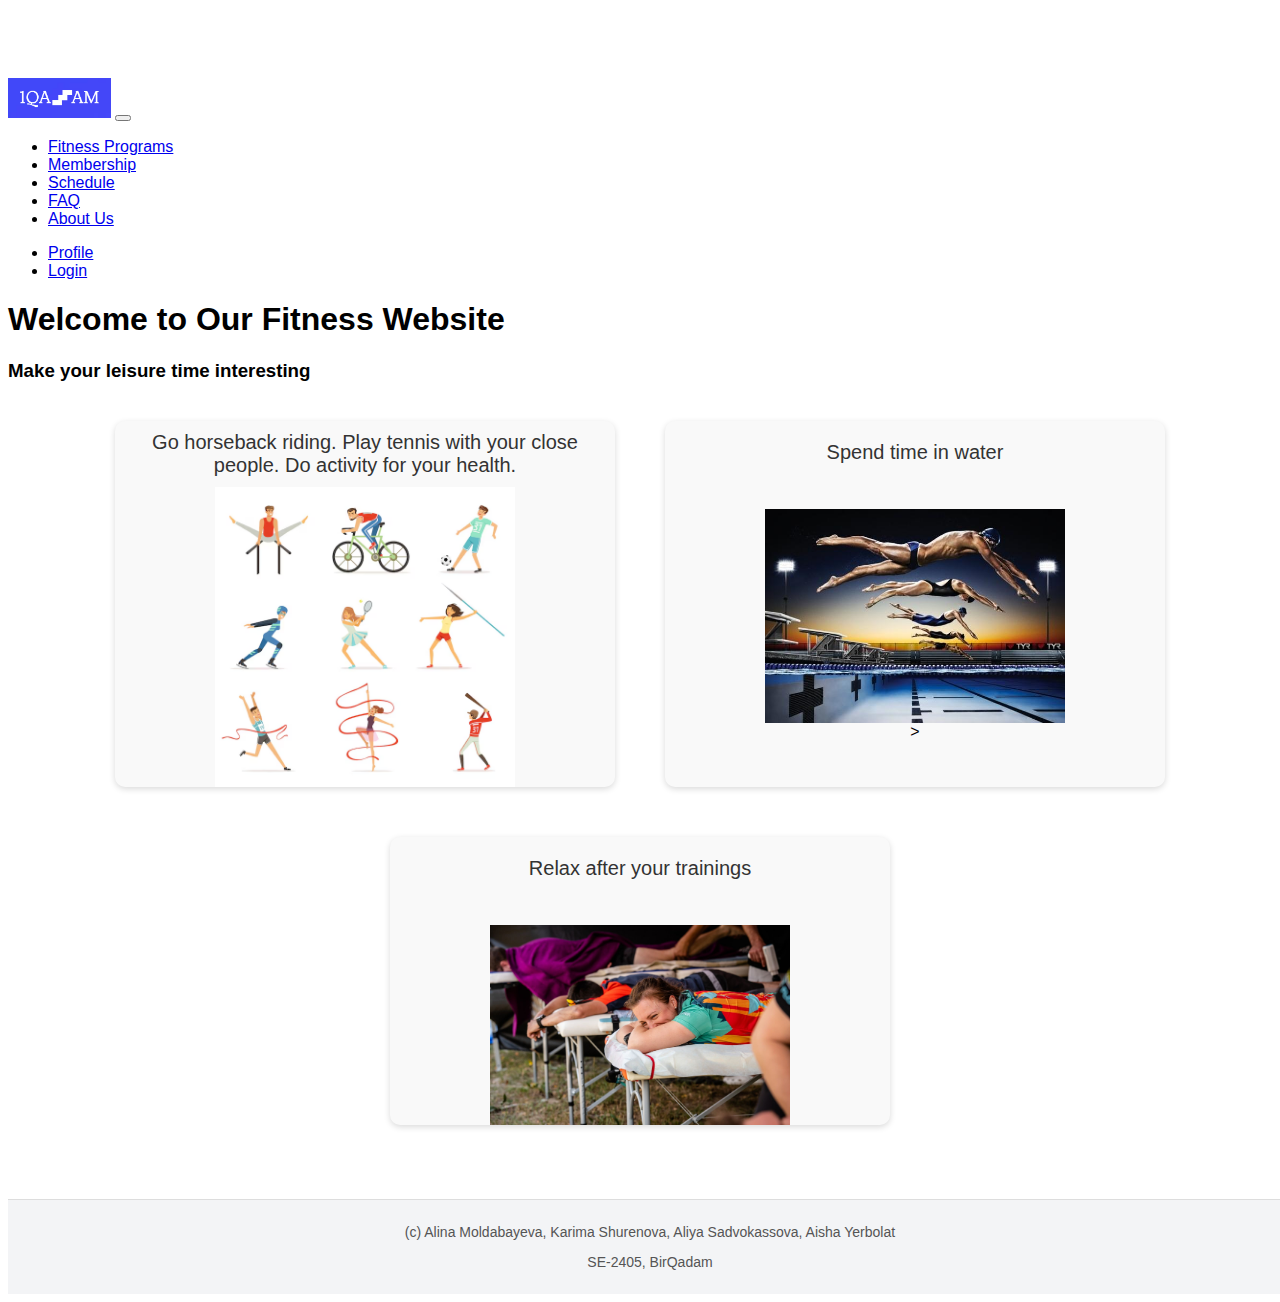
<file: index.html>
<!DOCTYPE html>
<html lang="en">
<head>
  <meta charset="UTF-8">
  <title>Fitness Group Project – Home</title>
  <link rel="stylesheet" href="https://cdn.jsdelivr.net/npm/bootstrap@4.6.2/dist/css/bootstrap.min.css" integrity="sha384-xOolHFLEh07PJGoPkLv1IbcEPTNtaed2xpHsD9ESMhqIYd0nLMwNLD69Npy4HI+N" crossorigin="anonymous">
  <link rel="stylesheet" href="styles/shared.css">
</head>
<body class="pt-5">
  <header>
    <div id="navbar"></div>
  </header>
  

  <main class="text-center my-4">
    <section class="mb-5">
      <h1 class="mb-3">Welcome to Our Fitness Website</h1>
      <h3 class="mb-4">Make your leisure time interesting</h3>
    </section>

    <div class="home_page-cards d-flex flex-wrap justify-content-center gap-5 p-4 p-sm-3 p-lg-5">
      <div class="description1_card bg-light rounded-lg shadow-sm d-flex flex-column align-items-center text-center p-3 m-3">
          <div>
            <p class="h5 text-dark mb-3">Go horseback riding. Play tennis with your close people. Do activity for your health.</p>
          </div>
          <img src="images/home-page_2.jpg" alt="people are doing sport" class="img-fluid w-100">
      </div>
      <div class="description2_card bg-light rounded-lg shadow-sm d-flex flex-column align-items-center text-center p-3 m-3">
          <div>
            <p class="h5 text-dark mt-3 mb-3">Spend time in water</p>
          </div>
          <img src="images/sport-reklama.jpg" alt="swimmers" class="img-fluid w-100 mt-3">>
      </div>
      <div class="description3_card bg-light rounded-lg shadow-sm d-flex flex-column align-items-center text-center p-3 m-3">
          <div>
            <p class="h5 text-dark mt-3 mb-3">Relax after your trainings</p>
          </div>
          <img src="images/img-relax.jpeg" alt="relax moment" class="img-fluid w-100 mt-3">
      </div>
    </div>
  </main>

  <br><br><br>
  <footer class="text-center py-3 bg-light text-secondary border-top mt-5">
    <div id="contacts"> </div>
  </footer>


  <script src="https://cdn.jsdelivr.net/npm/jquery@3.5.1/dist/jquery.slim.min.js" integrity="sha384-DfXdz2htPH0lsSSs5nCTpuj/zy4C+OGpamoFVy38MVBnE+IbbVYUew+OrCXaRkfj" crossorigin="anonymous"></script>
  <script src="https://cdn.jsdelivr.net/npm/popper.js@1.16.1/dist/umd/popper.min.js" integrity="sha384-9/reFTGAW83EW2RDu2S0VKaIzap3H66lZH81PoYlFhbGU+6BZp6G7niu735Sk7lN" crossorigin="anonymous"></script>
  <script src="https://cdn.jsdelivr.net/npm/bootstrap@4.6.2/dist/js/bootstrap.min.js" integrity="sha384-+sLIOodYLS7CIrQpBjl+C7nPvqq+FbNUBDunl/OZv93DB7Ln/533i8e/mZXLi/P+" crossorigin="anonymous"></script>

  <script>
    fetch("nav.html")
      .then(res => res.text())
      .then(data => {
        document.getElementById("navbar").innerHTML = data;
      });
  </script>


  <script>
    fetch("contacts.html")
      .then(res => res.text())
      .then(data => {
        document.getElementById("contacts").innerHTML = data;
      });
  </script>

</body>
</html>
</file>
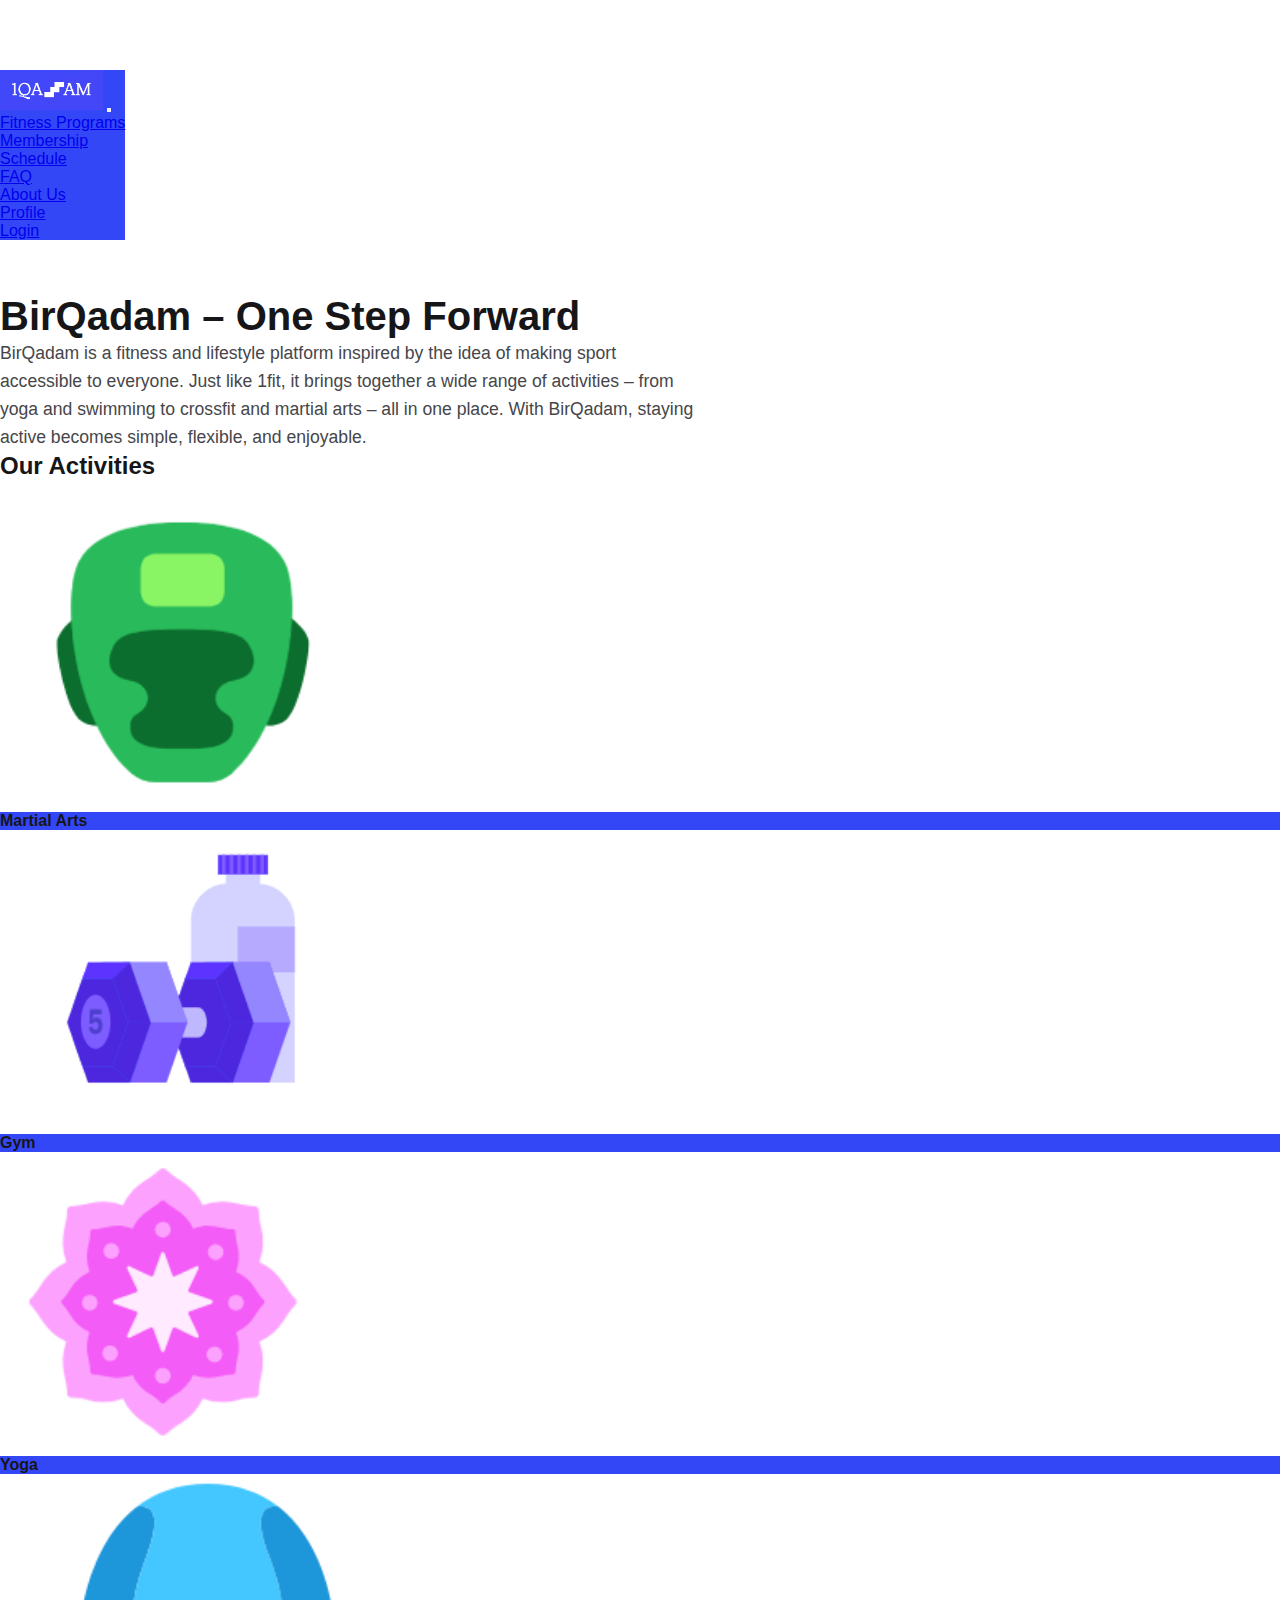
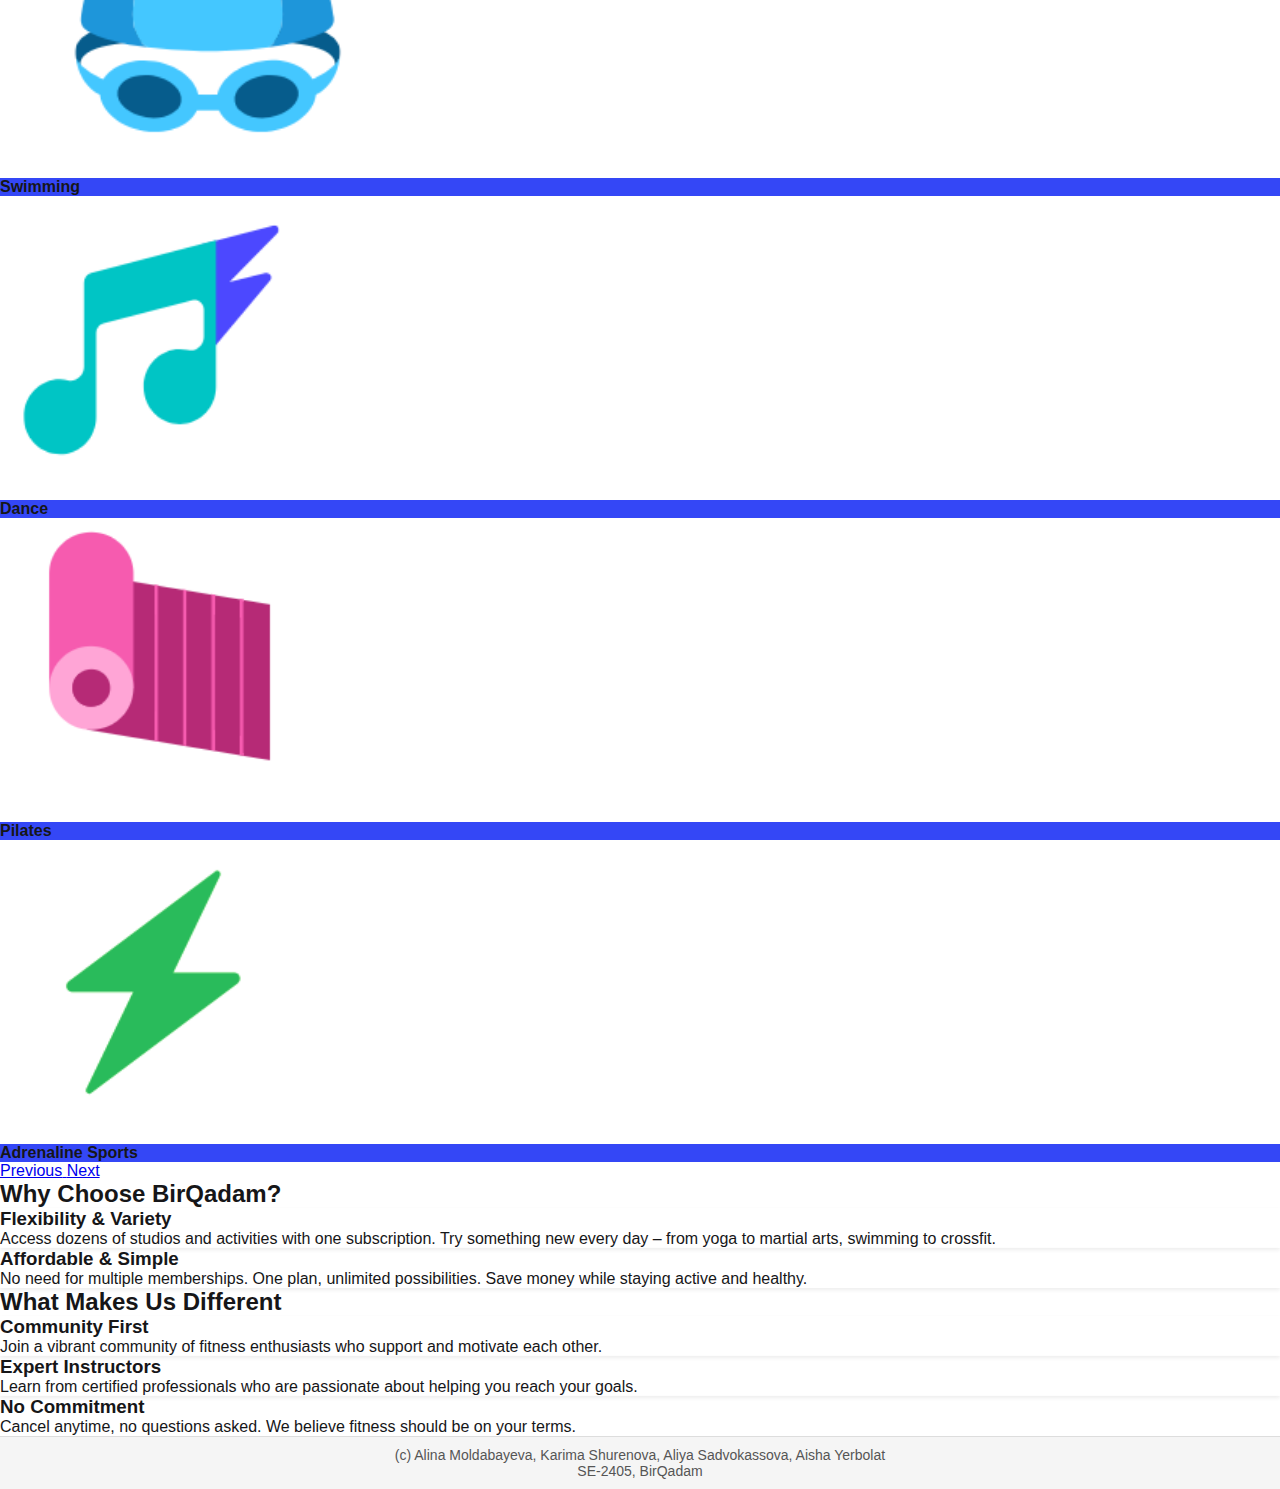
<file: pages/aisha-about.html>
<!DOCTYPE html>
<html lang="en">
<head>
<meta charset="UTF-8">
<meta name="viewport" content="width=device-width, initial-scale=1.0">
<title>About Us</title>
<!-- Bootstrap CSS -->
<link rel="stylesheet" href="https://cdn.jsdelivr.net/npm/bootstrap@4.6.2/dist/css/bootstrap.min.css" integrity="sha384-xOolHFLEh07PJGoPkLv1IbcEPTNtaed2xpHsD9ESMhqIYd0nLMwNLD69Npy4HI+N" crossorigin="anonymous">
<link rel="stylesheet" href="../styles/shared.css">
<link rel="stylesheet" href="../styles/aisha.css">
</head>
<body>
<header>
<nav id="navbar" aria-label="Main navigation"></nav>
</header>
<br><br><br>
<main class="main-content">
<!--Bootstrap Container -->
<section class="about py-5">
<div class="container">
<h1 class="about-heading text-center mb-4">BirQadam – One Step Forward</h1>
<p class="about-text text-center mx-auto px-3 mb-5">
BirQadam is a fitness and lifestyle platform inspired by the idea of making sport accessible to everyone.
Just like 1fit, it brings together a wide range of activities – from yoga and swimming to crossfit and martial arts –
all in one place. With BirQadam, staying active becomes simple, flexible, and enjoyable.
</p>
</div>
</section>

<!-- Bootstrap Carousel Section -->
<section class="py-5 bg-light">
<div class="container">
<h2 class="text-center mb-4 mb-lg-5">Our Activities</h2>
<div id="activitiesCarousel" class="carousel slide" data-ride="carousel" aria-label="Activities carousel">
<!-- Carousel Indicators -->
<ol class="carousel-indicators">
<li data-target="#activitiesCarousel" data-slide-to="0" class="active" aria-current="true" aria-label="Slide 1"></li>
<li data-target="#activitiesCarousel" data-slide-to="1" aria-label="Slide 2"></li>
<li data-target="#activitiesCarousel" data-slide-to="2" aria-label="Slide 3"></li>
<li data-target="#activitiesCarousel" data-slide-to="3" aria-label="Slide 4"></li>
<li data-target="#activitiesCarousel" data-slide-to="4" aria-label="Slide 5"></li>
<li data-target="#activitiesCarousel" data-slide-to="5" aria-label="Slide 6"></li>
<li data-target="#activitiesCarousel" data-slide-to="6" aria-label="Slide 7"></li>
</ol>

<!-- Carousel Items -->
<div class="carousel-inner">
<div class="carousel-item active">
<img src="../images/1asd.png" class="d-block w-100" alt="Martial Arts activity">
<div class="carousel-caption d-none d-md-block">
<h5 class="bg-primary px-3 py-2 rounded d-inline-block">Martial Arts</h5>
</div>
</div>
<div class="carousel-item">
<img src="../images/2asd.png" class="d-block w-100" alt="Gym workout">
<div class="carousel-caption d-none d-md-block">
<h5 class="bg-primary px-3 py-2 rounded d-inline-block">Gym</h5>
</div>
</div>
<div class="carousel-item">
<img src="../images/3asd.png" class="d-block w-100" alt="Yoga session">
<div class="carousel-caption d-none d-md-block">
<h5 class="bg-primary px-3 py-2 rounded d-inline-block">Yoga</h5>
</div>
</div>
<div class="carousel-item">
<img src="../images/4asd.png" class="d-block w-100" alt="Swimming pool">
<div class="carousel-caption d-none d-md-block">
<h5 class="bg-primary px-3 py-2 rounded d-inline-block">Swimming</h5>
</div>
</div>
<div class="carousel-item">
<img src="../images/5asd.png" class="d-block w-100" alt="Dance class">
<div class="carousel-caption d-none d-md-block">
<h5 class="bg-primary px-3 py-2 rounded d-inline-block">Dance</h5>
</div>
</div>
<div class="carousel-item">
<img src="../images/6asd.png" class="d-block w-100" alt="Pilates exercise">
<div class="carousel-caption d-none d-md-block">
<h5 class="bg-primary px-3 py-2 rounded d-inline-block">Pilates</h5>
</div>
</div>
<div class="carousel-item">
<img src="../images/7asd.png" class="d-block w-100" alt="Adrenaline sports">
<div class="carousel-caption d-none d-md-block">
<h5 class="bg-primary px-3 py-2 rounded d-inline-block">Adrenaline Sports</h5>
</div>
</div>

<!-- Carousel Controls -->
<a class="carousel-control-prev" href="#activitiesCarousel" role="button" data-slide="prev" aria-label="Previous slide">
<span class="carousel-control-prev-icon" aria-hidden="true"></span>
<span class="sr-only">Previous</span>
</a>
<a class="carousel-control-next" href="#activitiesCarousel" role="button" data-slide="next" aria-label="Next slide">
<span class="carousel-control-next-icon" aria-hidden="true"></span>
<span class="sr-only">Next</span>
</a>
</div>
</div>
</section>

<!-- Bootstrap Grid Layout Section (Task 3 - Two Columns) -->
<section class="py-5">
<div class="container">
<h2 class="text-center mb-4 mb-lg-5">Why Choose BirQadam?</h2>
<div class="row">
<article class="col-12 col-sm-12 col-md-6 col-lg-6 mb-4 mb-md-0">
<div class="p-3 p-lg-4 h-100 border rounded shadow-sm">
<h3 class="h4 mb-3">Flexibility & Variety</h3>
<p class="mb-0">Access dozens of studios and activities with one subscription. Try something new every day – from yoga to martial arts, swimming to crossfit.</p>
</div>
</article>
<article class="col-12 col-sm-12 col-md-6 col-lg-6">
<div class="p-3 p-lg-4 h-100 border rounded shadow-sm">
<h3 class="h4 mb-3">Affordable & Simple</h3>
<p class="mb-0">No need for multiple memberships. One plan, unlimited possibilities. Save money while staying active and healthy.</p>
</div>
</article>
</div>
</div>
</section>

<!-- Bootstrap Grid Layout Section -->
<section class="py-5 bg-light">
<div class="container">
<h2 class="text-center mb-4 mb-lg-5">What Makes Us Different</h2>
<div class="row">
<article class="col-12 col-sm-6 col-md-4 col-lg-4 mb-4 mb-md-0">
<div class="p-3 p-lg-4 h-100 border rounded shadow-sm bg-white">
<h3 class="h5 mb-3">Community First</h3>
<p class="mb-0">Join a vibrant community of fitness enthusiasts who support and motivate each other.</p>
</div>
</article>
<article class="col-12 col-sm-6 col-md-4 col-lg-4 mb-4 mb-md-0">
<div class="p-3 p-lg-4 h-100 border rounded shadow-sm bg-white">
<h3 class="h5 mb-3">Expert Instructors</h3>
<p class="mb-0">Learn from certified professionals who are passionate about helping you reach your goals.</p>
</div>
</article>
<article class="col-12 col-sm-12 col-md-4 col-lg-4">
<div class="p-3 p-lg-4 h-100 border rounded shadow-sm bg-white">
<h3 class="h5 mb-3">No Commitment</h3>
<p class="mb-0">Cancel anytime, no questions asked. We believe fitness should be on your terms.</p>
</div>
</article>
</div>
</div>
</section>
</main>

<footer class="mt-5">
<div id="contacts"></div>
</footer>

<!-- Bootstrap JS Bundle -->
<script src="https://cdn.jsdelivr.net/npm/jquery@3.5.1/dist/jquery.slim.min.js" integrity="sha384-DfXdz2htPH0lsSSs5nCTpuj/zy4C+OGpamoFVy38MVBnE+IbbVYUew+OrCXaRkfj" crossorigin="anonymous"></script>
<script src="https://cdn.jsdelivr.net/npm/popper.js@1.16.1/dist/umd/popper.min.js" integrity="sha384-9/reFTGAW83EW2RDu2S0VKaIzap3H66lZH81PoYlFhbGU+6BZp6G7niu735Sk7lN" crossorigin="anonymous"></script>
<script src="https://cdn.jsdelivr.net/npm/bootstrap@4.6.2/dist/js/bootstrap.min.js" integrity="sha384-+sLIOodYLS7CIrQpBjl+C7nPvqq+FbNUBDunl/OZv93DB7Ln/533i8e/mZXLi/P+" crossorigin="anonymous"></script>
<script>
fetch("nav-pages.html")
.then(res => res.text())
.then(data => {
document.getElementById("navbar").innerHTML = data;
});
</script>
<script>
fetch("../contacts.html")
.then(res => res.text())
.then(data => {
document.getElementById("contacts").innerHTML = data;
});
</script>
</body>
</html>
</file>
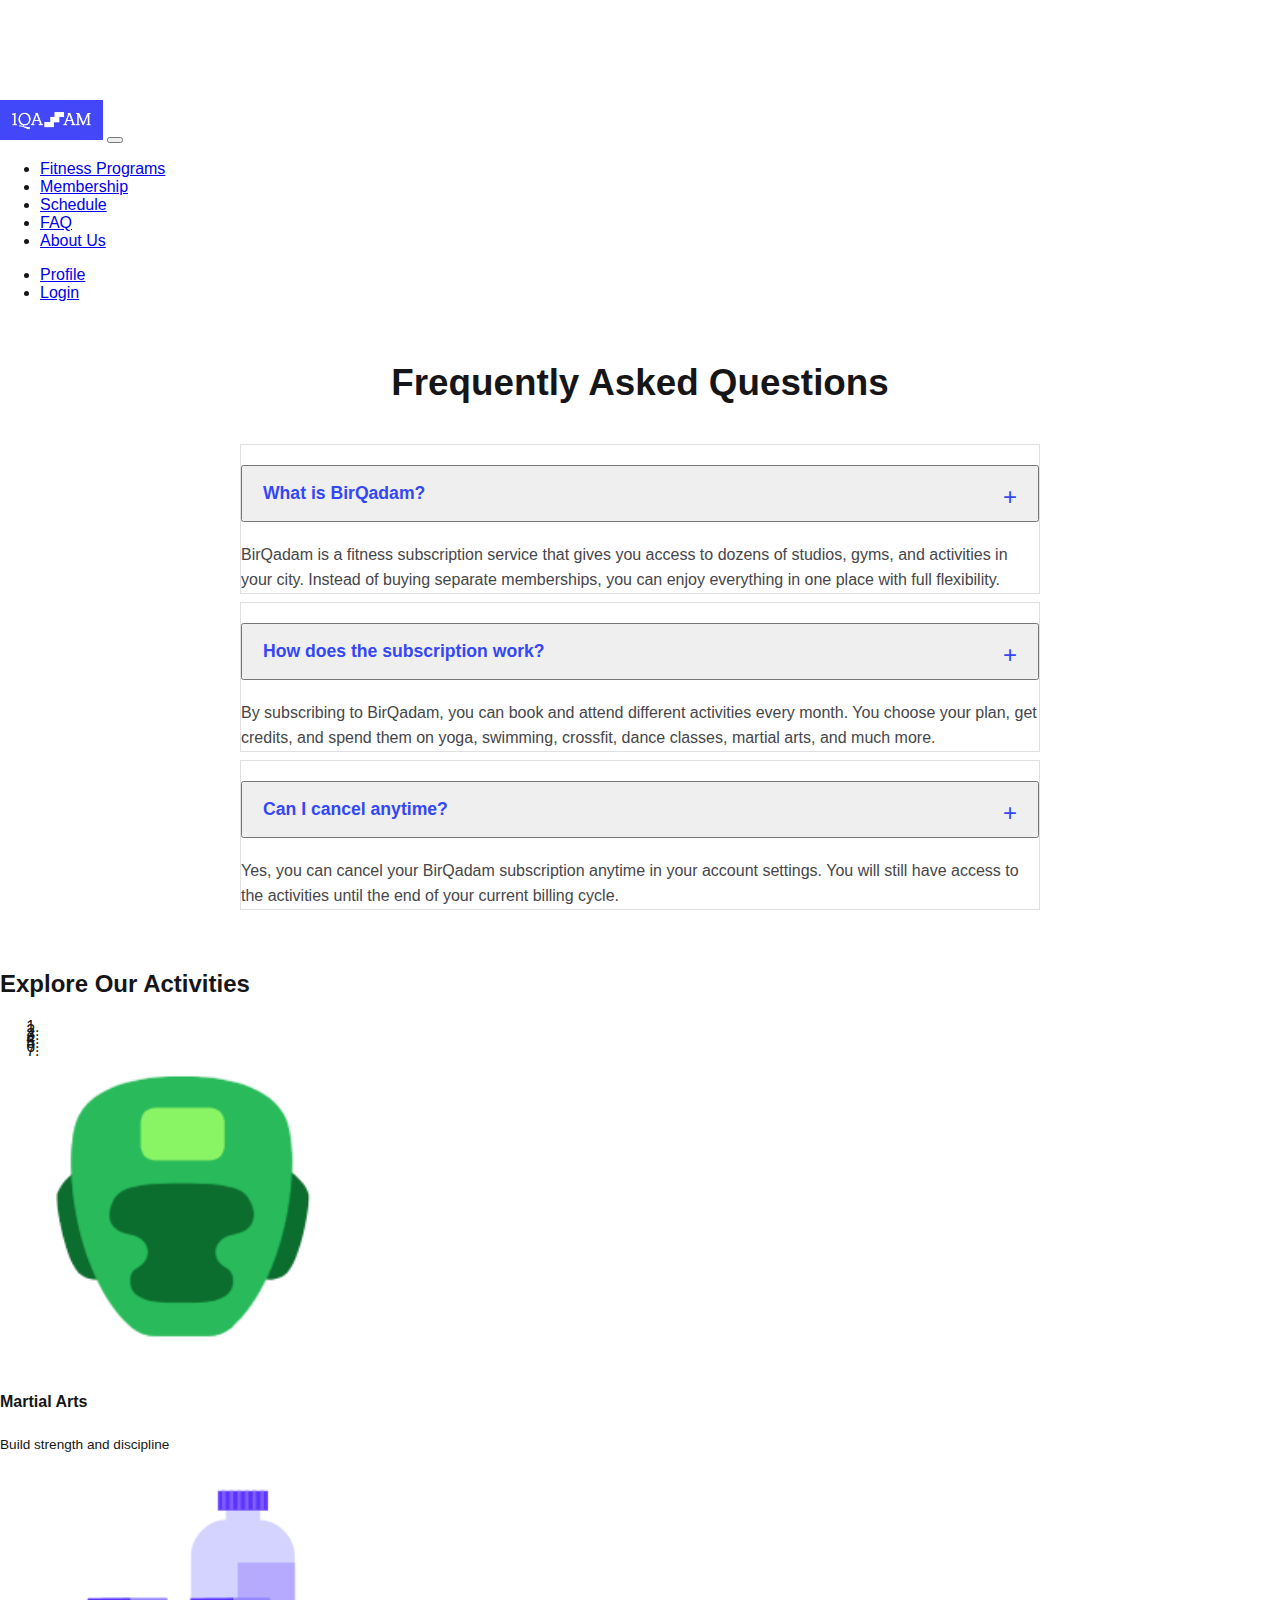
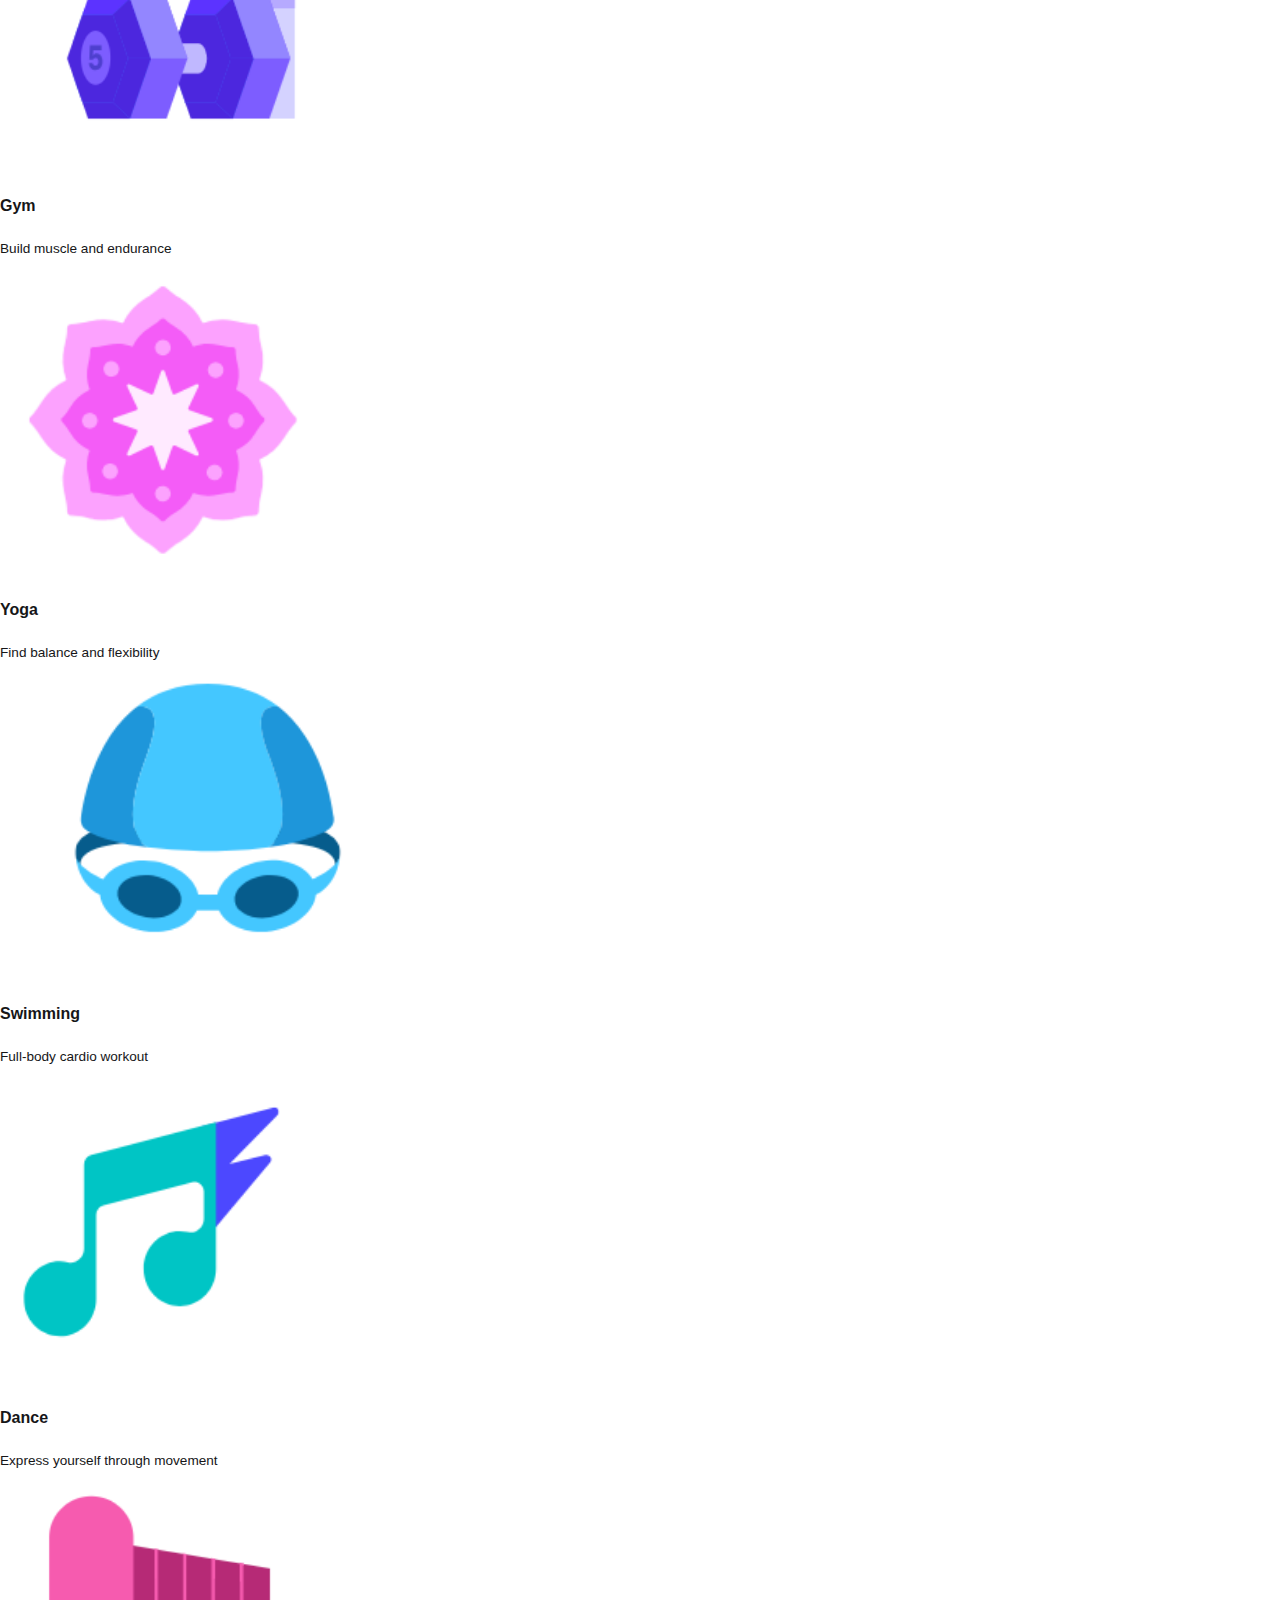
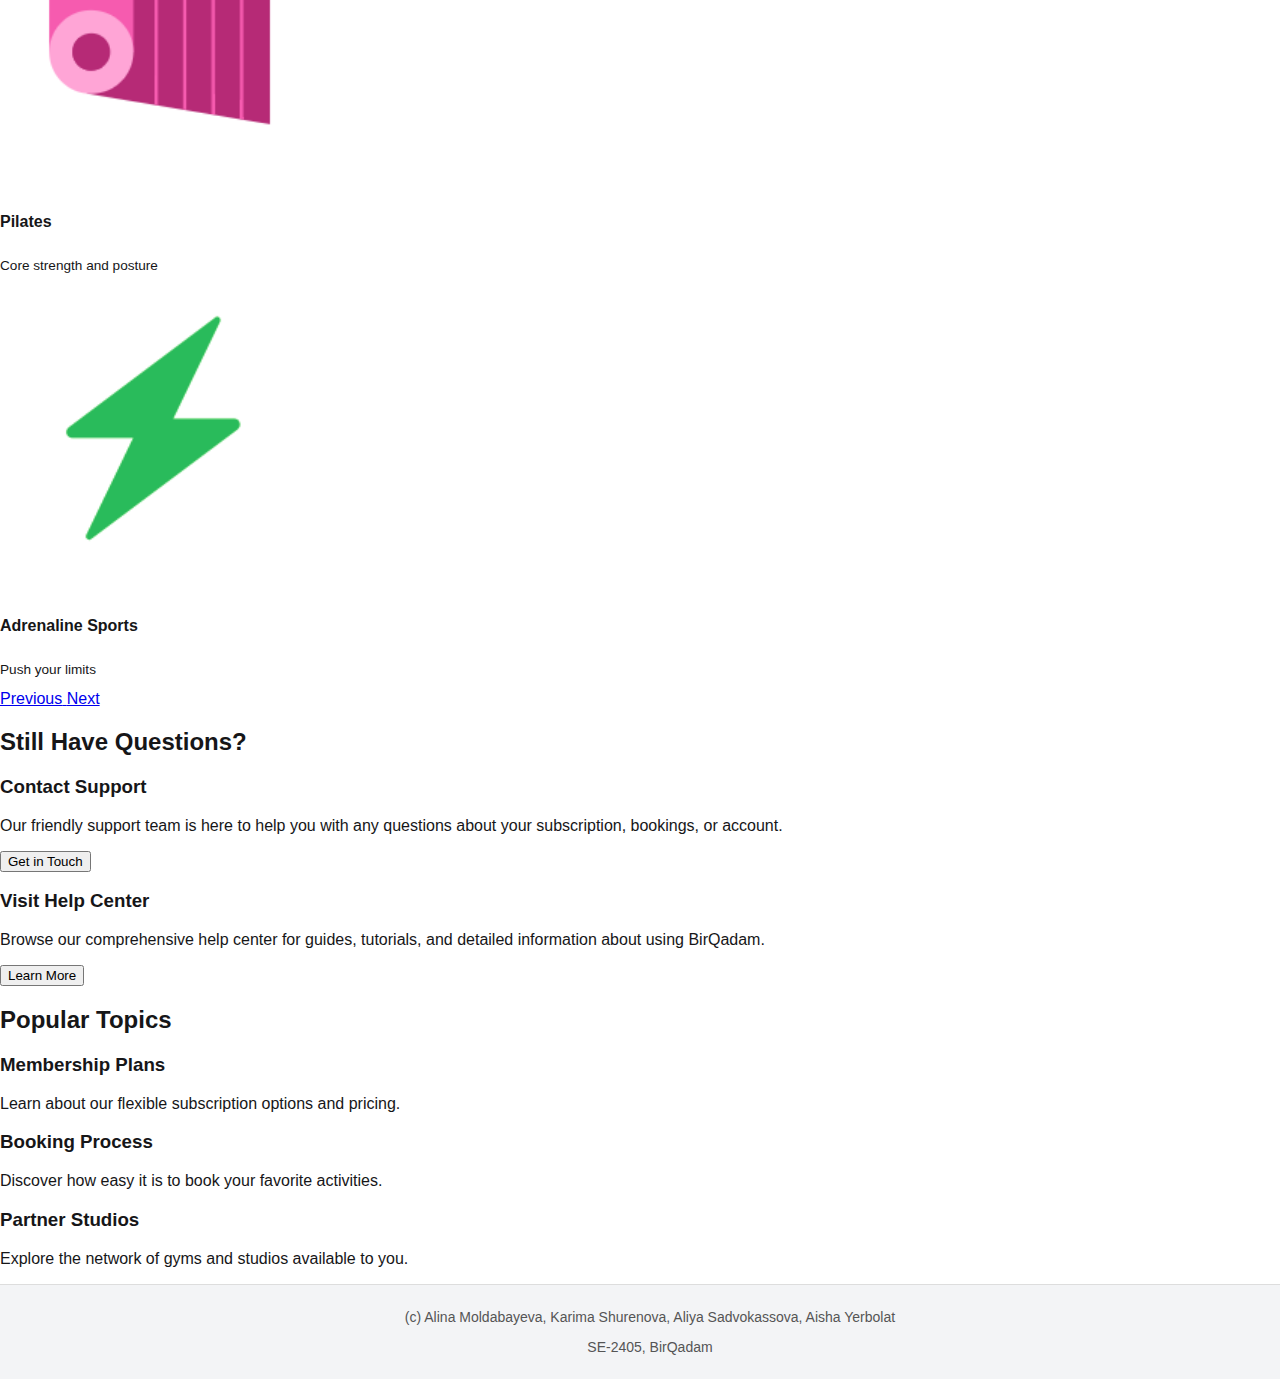
<file: pages/aisha-faq.html>
<!DOCTYPE html>
<html lang="en">
<head>
<meta charset="UTF-8">
<meta name="viewport" content="width=device-width, initial-scale=1.0">
<title>FAQ</title>
<!-- Bootstrap CSS -->
<link rel="stylesheet" href="https://cdn.jsdelivr.net/npm/bootstrap@4.6.2/dist/css/bootstrap.min.css" integrity="sha384-xOolHFLEh07PJGoPkLv1IbcEPTNtaed2xpHsD9ESMhqIYd0nLMwNLD69Npy4HI+N" crossorigin="anonymous">
<link rel="stylesheet" href="../styles/shared.css">
<link rel="stylesheet" href="../styles/aisha0.css">
<link href="https://fonts.cdnfonts.com/css/helvetica-now-display" rel="stylesheet">
<link href="https://fonts.cdnfonts.com/css/bond" rel="stylesheet">
</head>
<body>
<header>
<nav id="navbar" aria-label="Main navigation"></nav>
</header>

<main>
<!-- FAQ Section with Bootstrap Spacing -->
<section class="faq py-5">
<div class="container">
<h1 class="faq-heading text-center mb-4 mb-lg-5">Frequently Asked Questions</h1>

<!-- Bootstrap Accordion for FAQ -->
<div class="accordion" id="faqAccordion">
<!-- FAQ Item 1 -->
<article class="card mb-3 mb-sm-2 border rounded">
<div class="card-header" id="heading1">
<h2 class="mb-0">
<button class="btn btn-link btn-block text-left collapsed" type="button" data-toggle="collapse" data-target="#collapse1" aria-expanded="false" aria-controls="collapse1">
What is BirQadam?
</button>
</h2>
</div>
<div id="collapse1" class="collapse" aria-labelledby="heading1" data-parent="#faqAccordion">
<div class="card-body p-3 p-lg-4">
BirQadam is a fitness subscription service that gives you access to dozens of studios, gyms,
and activities in your city. Instead of buying separate memberships, you can enjoy everything
in one place with full flexibility.
</div>
</div>
</article>

<!-- FAQ Item 2 -->
<article class="card mb-3 mb-sm-2 border rounded">
<div class="card-header" id="heading2">
<h2 class="mb-0">
<button class="btn btn-link btn-block text-left collapsed" type="button" data-toggle="collapse" data-target="#collapse2" aria-expanded="false" aria-controls="collapse2">
How does the subscription work?
</button>
</h2>
</div>
<div id="collapse2" class="collapse" aria-labelledby="heading2" data-parent="#faqAccordion">
<div class="card-body p-3 p-lg-4">
By subscribing to BirQadam, you can book and attend different activities every month.
You choose your plan, get credits, and spend them on yoga, swimming, crossfit, dance classes,
martial arts, and much more.
</div>
</div>
</article>

<!-- FAQ Item 3 -->
<article class="card mb-3 mb-sm-2 border rounded">
<div class="card-header" id="heading3">
<h2 class="mb-0">
<button class="btn btn-link btn-block text-left collapsed" type="button" data-toggle="collapse" data-target="#collapse3" aria-expanded="false" aria-controls="collapse3">
Can I cancel anytime?
</button>
</h2>
</div>
<div id="collapse3" class="collapse" aria-labelledby="heading3" data-parent="#faqAccordion">
<div class="card-body p-3 p-lg-4">
Yes, you can cancel your BirQadam subscription anytime in your account settings.
You will still have access to the activities until the end of your current billing cycle.
</div>
</div>
</article>
</div>
</div>
</section>

<!-- Bootstrap Carousel Section -->
<section class="py-5 bg-light">
<div class="container">
<h2 class="text-center mb-4 mb-lg-5">Explore Our Activities</h2>
<div id="faqActivitiesCarousel" class="carousel slide" data-ride="carousel" aria-label="Activities showcase carousel">
<!-- Carousel Indicators -->
<ol class="carousel-indicators">
<li data-target="#faqActivitiesCarousel" data-slide-to="0" class="active" aria-current="true" aria-label="Activity 1"></li>
<li data-target="#faqActivitiesCarousel" data-slide-to="1" aria-label="Activity 2"></li>
<li data-target="#faqActivitiesCarousel" data-slide-to="2" aria-label="Activity 3"></li>
<li data-target="#faqActivitiesCarousel" data-slide-to="3" aria-label="Activity 4"></li>
<li data-target="#faqActivitiesCarousel" data-slide-to="4" aria-label="Activity 5"></li>
<li data-target="#faqActivitiesCarousel" data-slide-to="5" aria-label="Activity 6"></li>
<li data-target="#faqActivitiesCarousel" data-slide-to="6" aria-label="Activity 7"></li>
</ol>

<!-- Carousel Items -->
<div class="carousel-inner rounded">
<div class="carousel-item active">
<img src="../images/1asd.png" class="d-block w-100" alt="Martial Arts training session">
<div class="carousel-caption d-none d-md-block">
<h5 class="bg-primary px-3 py-2 rounded d-inline-block">Martial Arts</h5>
<p class="mb-0 bg-dark px-2 py-1 rounded d-inline-block mt-2">Build strength and discipline</p>
</div>
</div>
<div class="carousel-item">
<img src="../images/2asd.png" class="d-block w-100" alt="Gym fitness training">
<div class="carousel-caption d-none d-md-block">
<h5 class="bg-primary px-3 py-2 rounded d-inline-block">Gym</h5>
<p class="mb-0 bg-dark px-2 py-1 rounded d-inline-block mt-2">Build muscle and endurance</p>
</div>
</div>
<div class="carousel-item">
<img src="../images/3asd.png" class="d-block w-100" alt="Yoga and meditation">
<div class="carousel-caption d-none d-md-block">
<h5 class="bg-primary px-3 py-2 rounded d-inline-block">Yoga</h5>
<p class="mb-0 bg-dark px-2 py-1 rounded d-inline-block mt-2">Find balance and flexibility</p>
</div>
</div>
<div class="carousel-item">
<img src="../images/4asd.png" class="d-block w-100" alt="Swimming lessons and training">
<div class="carousel-caption d-none d-md-block">
<h5 class="bg-primary px-3 py-2 rounded d-inline-block">Swimming</h5>
<p class="mb-0 bg-dark px-2 py-1 rounded d-inline-block mt-2">Full-body cardio workout</p>
</div>
</div>
<div class="carousel-item">
<img src="../images/5asd.png" class="d-block w-100" alt="Dance classes and choreography">
<div class="carousel-caption d-none d-md-block">
<h5 class="bg-primary px-3 py-2 rounded d-inline-block">Dance</h5>
<p class="mb-0 bg-dark px-2 py-1 rounded d-inline-block mt-2">Express yourself through movement</p>
</div>
</div>
<div class="carousel-item">
<img src="../images/6asd.png" class="d-block w-100" alt="Pilates exercise sessions">
<div class="carousel-caption d-none d-md-block">
<h5 class="bg-primary px-3 py-2 rounded d-inline-block">Pilates</h5>
<p class="mb-0 bg-dark px-2 py-1 rounded d-inline-block mt-2">Core strength and posture</p>
</div>
</div>
<div class="carousel-item">
<img src="../images/7asd.png" class="d-block w-100" alt="Extreme adrenaline sports">
<div class="carousel-caption d-none d-md-block">
<h5 class="bg-primary px-3 py-2 rounded d-inline-block">Adrenaline Sports</h5>
<p class="mb-0 bg-dark px-2 py-1 rounded d-inline-block mt-2">Push your limits</p>
</div>
</div>
</div>

<!-- Carousel Controls -->
<a class="carousel-control-prev" href="#faqActivitiesCarousel" role="button" data-slide="prev" aria-label="View previous activity">
<span class="carousel-control-prev-icon" aria-hidden="true"></span>
<span class="sr-only">Previous</span>
</a>
<a class="carousel-control-next" href="#faqActivitiesCarousel" role="button" data-slide="next" aria-label="View next activity">
<span class="carousel-control-next-icon" aria-hidden="true"></span>
<span class="sr-only">Next</span>
</a>
</div>
</div>
</section>

<!-- Bootstrap Grid Layout Section - Two Columns (Task 3) -->
<section class="py-5">
<div class="container">
<h2 class="text-center mb-4 mb-lg-5">Still Have Questions?</h2>
<div class="row">
<article class="col-12 col-sm-12 col-md-6 col-lg-6 mb-4 mb-md-0">
<div class="p-3 p-lg-4 h-100 border rounded shadow-sm">
<h3 class="h5 mb-3">Contact Support</h3>
<p class="mb-3">Our friendly support team is here to help you with any questions about your subscription, bookings, or account.</p>
<button class="btn btn-outline-primary mt-2">Get in Touch</button>
</div>
</article>
<article class="col-12 col-sm-12 col-md-6 col-lg-6">
<div class="p-3 p-lg-4 h-100 border rounded shadow-sm">
<h3 class="h5 mb-3">Visit Help Center</h3>
<p class="mb-3">Browse our comprehensive help center for guides, tutorials, and detailed information about using BirQadam.</p>
<button class="btn btn-outline-primary mt-2">Learn More</button>
</div>
</article>
</div>
</div>
</section>

<!-- Bootstrap Grid Layout Section - Three Columns (Task 3) -->
<section class="py-5 bg-light">
<div class="container-fluid px-4 px-lg-5">
<h2 class="text-center mb-4 mb-lg-5">Popular Topics</h2>
<div class="row">
<article class="col-12 col-sm-6 col-md-4 col-lg-4 mb-4 mb-md-0">
<div class="p-3 p-lg-4 h-100 border rounded shadow-sm bg-white">
<h3 class="h6 mb-2 mb-lg-3">Membership Plans</h3>
<p class="mb-0 small">Learn about our flexible subscription options and pricing.</p>
</div>
</article>
<article class="col-12 col-sm-6 col-md-4 col-lg-4 mb-4 mb-md-0">
<div class="p-3 p-lg-4 h-100 border rounded shadow-sm bg-white">
<h3 class="h6 mb-2 mb-lg-3">Booking Process</h3>
<p class="mb-0 small">Discover how easy it is to book your favorite activities.</p>
</div>
</article>
<article class="col-12 col-sm-12 col-md-4 col-lg-4">
<div class="p-3 p-lg-4 h-100 border rounded shadow-sm bg-white">
<h3 class="h6 mb-2 mb-lg-3">Partner Studios</h3>
<p class="mb-0 small">Explore the network of gyms and studios available to you.</p>
</div>
</article>
</div>
</div>
</section>
</main>

<footer class="mt-5">
<div id="contacts"></div>
</footer>

<!-- Bootstrap JS Bundle -->
<script src="https://cdn.jsdelivr.net/npm/jquery@3.5.1/dist/jquery.slim.min.js" integrity="sha384-DfXdz2htPH0lsSSs5nCTpuj/zy4C+OGpamoFVy38MVBnE+IbbVYUew+OrCXaRkfj" crossorigin="anonymous"></script>
<script src="https://cdn.jsdelivr.net/npm/popper.js@1.16.1/dist/umd/popper.min.js" integrity="sha384-9/reFTGAW83EW2RDu2S0VKaIzap3H66lZH81PoYlFhbGU+6BZp6G7niu735Sk7lN" crossorigin="anonymous"></script>
<script src="https://cdn.jsdelivr.net/npm/bootstrap@4.6.2/dist/js/bootstrap.min.js" integrity="sha384-+sLIOodYLS7CIrQpBjl+C7nPvqq+FbNUBDunl/OZv93DB7Ln/533i8e/mZXLi/P+" crossorigin="anonymous"></script>
<script>
fetch("nav-pages.html")
.then(res => res.text())
.then(data => {
document.getElementById("navbar").innerHTML = data;
});
</script>
<script>
fetch("../contacts.html")
.then(res => res.text())
.then(data => {
document.getElementById("contacts").innerHTML = data;
});
</script>
</body>
</html>
</file>
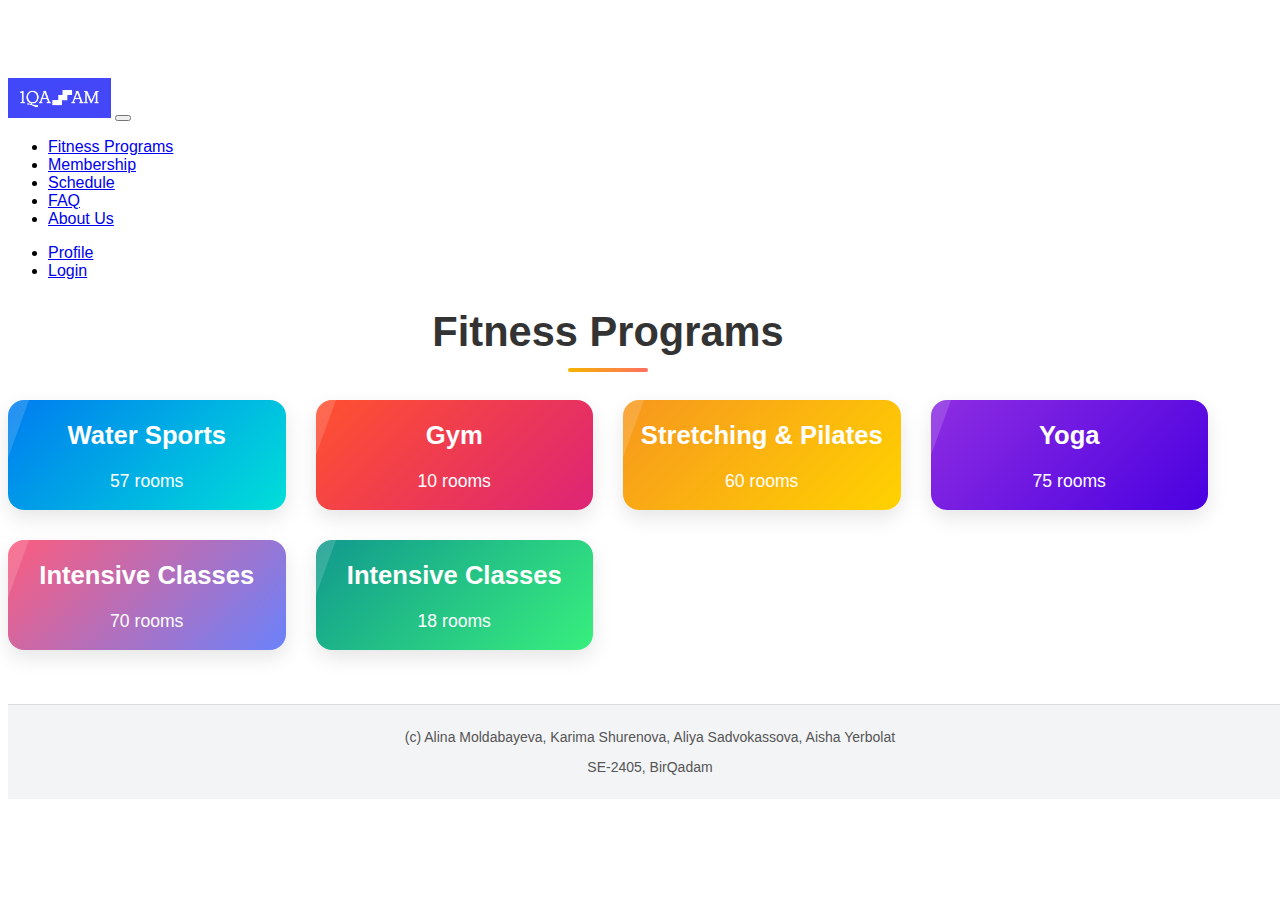
<file: pages/alina-fitness.html>
<!DOCTYPE html>
<html lang="en">
<head>
    <meta charset="UTF-8">
    <meta name="viewport" content="width=device-width, initial-scale=1.0">
    <title>Fitness programs</title>
    <link rel="stylesheet" href="https://cdn.jsdelivr.net/npm/bootstrap@4.6.2/dist/css/bootstrap.min.css" integrity="sha384-xOolHFLEh07PJGoPkLv1IbcEPTNtaed2xpHsD9ESMhqIYd0nLMwNLD69Npy4HI+N" crossorigin="anonymous">
    <link rel="stylesheet" href="../styles/alina.css">
    <link rel="stylesheet" href="../styles/shared.css">
</head>
<body>
    <header class="mb-4">
        <div id="navbar"></div>
    </header>

    <main>
        <section class="fitness-programs py-5 px-3 px-sm-4 px-lg-5">
            <h1 class="mb-5">Fitness Programs</h1>

            <div class="programs-grid mb-5">
                <div class="program-card water p-4 p-md-5">
                    <h2 class="mb-2">Water Sports</h2>
                    <p>57 rooms</p>
                </div>
                <div class="program-card gym p-4 p-md-5">
                    <h2 class="mb-2">Gym</h2>
                    <p>10 rooms</p>
                </div>
                <div class="program-card stretching p-4 p-md-5">
                    <h2 class="mb-2">Stretching &amp; Pilates</h2>
                    <p>60 rooms</p>
                </div>
                <div class="program-card yoga p-4 p-md-5">
                    <h2 class="mb-2">Yoga</h2>
                    <p>75 rooms</p>
                </div>
                <div class="program-card intensive1 p-4 p-md-5">
                    <h2 class="mb-2">Intensive Classes</h2>
                    <p>70 rooms</p>
                </div>
                <div class="program-card intensive2 p-4 p-md-5">
                    <h2 class="mb-2">Intensive Classes</h2>
                    <p>18 rooms</p>
                </div>
            </div>
        </section>
    </main>

    <br><br><br>
    <footer class="text-center py-3 bg-light text-secondary border-top mt-5">
        <div id="contacts"> </div>
    </footer>

    <script src="https://cdn.jsdelivr.net/npm/jquery@3.5.1/dist/jquery.slim.min.js" integrity="sha384-DfXdz2htPH0lsSSs5nCTpuj/zy4C+OGpamoFVy38MVBnE+IbbVYUew+OrCXaRkfj" crossorigin="anonymous"></script>
    <script src="https://cdn.jsdelivr.net/npm/popper.js@1.16.1/dist/umd/popper.min.js" integrity="sha384-9/reFTGAW83EW2RDu2S0VKaIzap3H66lZH81PoYlFhbGU+6BZp6G7niu735Sk7lN" crossorigin="anonymous"></script>
    <script src="https://cdn.jsdelivr.net/npm/bootstrap@4.6.2/dist/js/bootstrap.min.js" integrity="sha384-+sLIOodYLS7CIrQpBjl+C7nPvqq+FbNUBDunl/OZv93DB7Ln/533i8e/mZXLi/P+" crossorigin="anonymous"></script>

    <script>
        fetch("nav-pages.html")
            .then(res => res.text())
            .then(data => {
                document.getElementById("navbar").innerHTML = data;
            });
  </script>

    <script>
        fetch("../contacts.html")
            .then(res => res.text())
            .then(data => {
                document.getElementById("contacts").innerHTML = data;
            });
    </script>
</body>
</html>
</file>
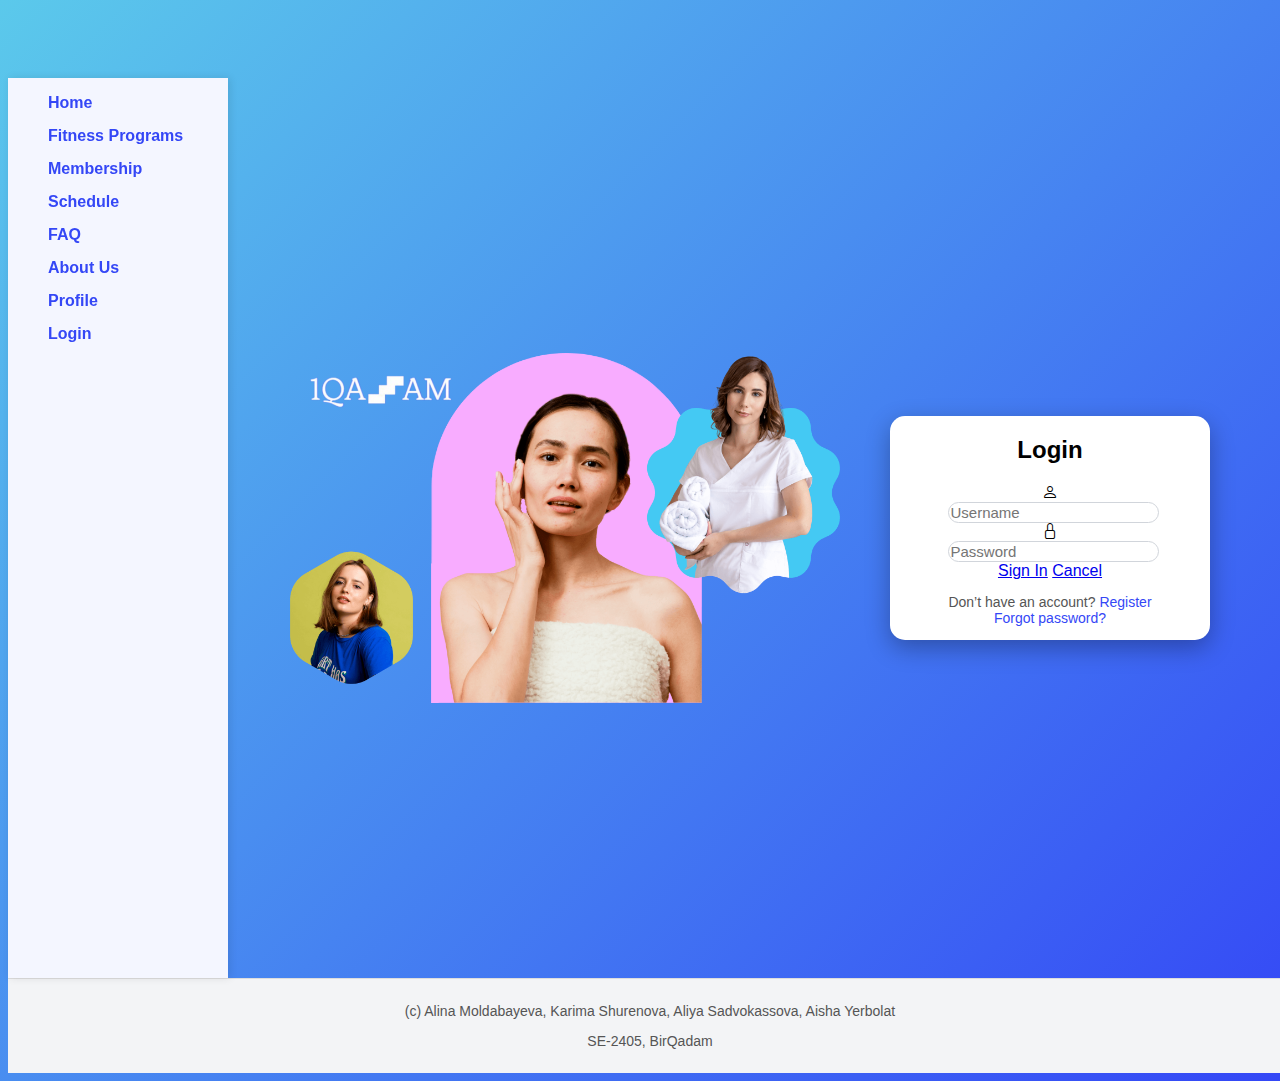
<file: pages/aliya-login.html>
<!DOCTYPE html>
<html lang="en">
<head>
  <meta charset="UTF-8">
  <meta name="viewport" content="width=device-width, initial-scale=1.0">
  <title>Login</title>

  <!-- Bootstrap 4.6 -->
  <link rel="stylesheet"
        href="https://cdn.jsdelivr.net/npm/bootstrap@4.6.2/dist/css/bootstrap.min.css"
        integrity="sha384-xOolHFLEh07PJGoPkLv1IbcEPTNtaed2xpHsD9ESMhqIYd0nLMwNLD69Npy4HI+N"
        crossorigin="anonymous">

  <!-- Bootstrap Icons -->
  <link rel="stylesheet"
        href="https://cdn.jsdelivr.net/npm/bootstrap-icons@1.11.1/font/bootstrap-icons.css">

  <!-- Custom CSS -->
  <link rel="stylesheet" href="../styles/aliya.css">
  <link rel="stylesheet" href="../styles/shared.css">
</head>
<body>

<header class="mb-4">
  <div id="navbar"></div>
</header>

<aside class="p-3 p-lg-4">
  <nav>
    <ul class="list-unstyled m-0 p-0">
      <li class="mb-2"><a href="../index.html">Home</a></li>
      <li class="mb-2"><a href="../pages/alina-fitness.html">Fitness Programs</a></li>
      <li class="mb-2"><a href="../pages/karima-membership.html">Membership</a></li>
      <li class="mb-2"><a href="../pages/karima-schedule.html">Schedule</a></li>
      <li class="mb-2"><a href="../pages/aisha-faq.html">FAQ</a></li>
      <li class="mb-2"><a href="../pages/aisha-about.html">About Us</a></li>
      <li class="mb-2"><a href="../pages/aliya-profile.html">Profile</a></li>
      <li><a href="../pages/aliya-login.html">Login</a></li>
    </ul>
  </nav>
</aside>

<main class="d-flex align-items-center justify-content-center p-4 p-md-5">
  <div class="wrapper d-flex flex-wrap align-items-center justify-content-center w-100 max-w-1100 gap-4">

  
    <img src="../images/1qd.png" alt="Sport Club" class="image mb-4 mb-lg-0 mr-lg-5">

    <div class="login-box p-4 p-sm-5 mt-lg-4">
      <h2 class="mb-4">Login</h2>

      <form novalidate>
        <div class="input-group mb-3">
          <div class="input-group-prepend">
            <span class="input-group-text bg-transparent border-0">
              <i class="bi bi-person text-primary"></i>
            </span>
          </div>
          <input type="text" class="form-control" placeholder="Username" required>
        </div>

        <div class="input-group mb-4">
          <div class="input-group-prepend">
            <span class="input-group-text bg-transparent border-0">
              <i class="bi bi-lock text-primary"></i>
            </span>
          </div>
          <input type="password" class="form-control" placeholder="Password" required>
        </div>

        <div class="d-flex justify-content-center mt-3 mb-3">
          <a href="../index.html" class="btn btn-primary px-4 mr-2 btn-sm px-4">Sign In</a>
          <a href="#" class="btn btn-outline-secondary px-4 btn-sm px-4">Cancel</a>
        </div>
      </form>

      <p class="extra mt-4 text-center">
        Don’t have an account?
        <a href="#">Register</a><br>
        <a href="#">Forgot password?</a>
      </p>
    </div>
  </div>
</main>

<footer class="text-center py-3 bg-light text-secondary border-top mt-5">
    <div id="contacts"> </div>
  </footer>

<!-- Bootstrap JS -->
<script src="https://cdn.jsdelivr.net/npm/jquery@3.5.1/dist/jquery.slim.min.js"
        integrity="sha384-DfXdz2htPH0lsSSs5nCTpuj/zy4C+OGpamoFVy38MVBnE+IbbVYUew+OrCXaRkfj"
        crossorigin="anonymous"></script>
<script src="https://cdn.jsdelivr.net/npm/popper.js@1.16.1/dist/umd/popper.min.js"
        integrity="sha384-9/reFTGAW83EW2RDu2S0VKaIzap3H66lZH81PoYlFhbGU+6BZp6G7niu735Sk7lN"
        crossorigin="anonymous"></script>
<script src="https://cdn.jsdelivr.net/npm/bootstrap@4.6.2/dist/js/bootstrap.min.js"
        integrity="sha384-+sLIOodYLS7CIrQpBjl+C7nPvqq+FbNUBDunl/OZv93DB7Ln/533i8e/mZXLi/P+"
        crossorigin="anonymous"></script>

<script>
  fetch("nav-pages.html")
    .then(res => res.text())
    .then(data => {
      document.getElementById("navbar").innerHTML = data;
    });

  fetch("../contacts.html")
    .then(res => res.text())
    .then(data => {
      document.getElementById("contacts").innerHTML = data;
    });
</script>

</body>
</html>
</file>
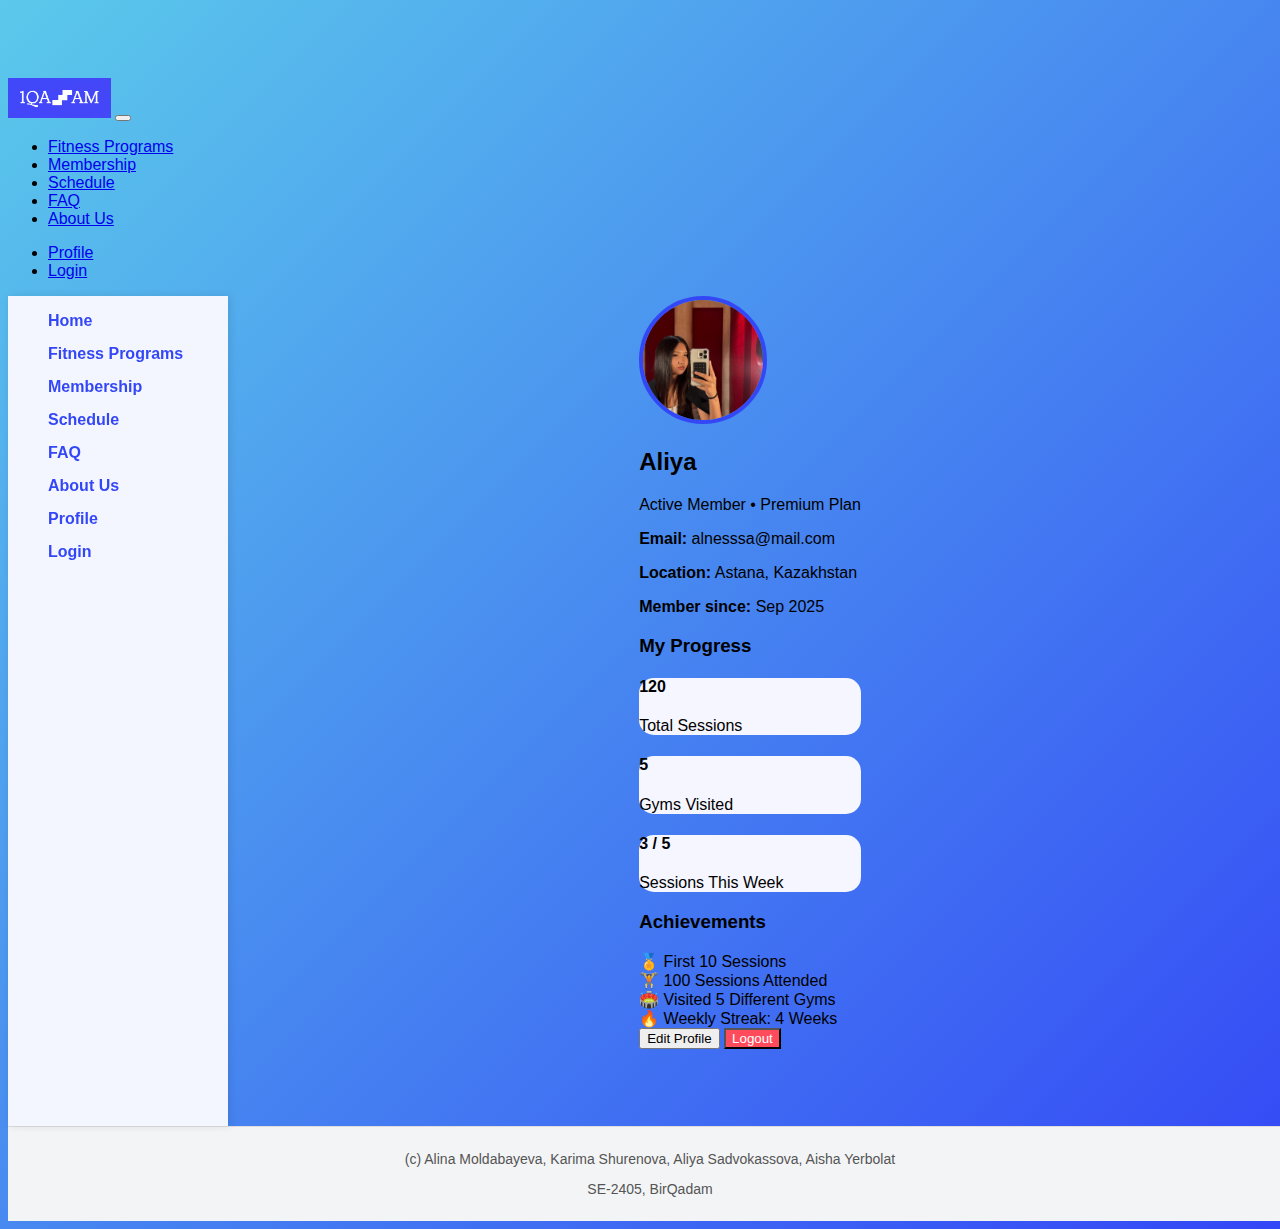
<file: pages/aliya-profile.html>
<!DOCTYPE html>
<html lang="en">
<head>
  <meta charset="UTF-8">
  <meta name="viewport" content="width=device-width, initial-scale=1.0">
  <title>Profile</title>
  <!-- Bootstrap -->
  <link rel="stylesheet" href="https://cdn.jsdelivr.net/npm/bootstrap@4.6.2/dist/css/bootstrap.min.css" 
  integrity="sha384-xOolHFLEh07PJGoPkLv1IbcEPTNtaed2xpHsD9ESMhqIYd0nLMwNLD69Npy4HI+N" crossorigin="anonymous">
  <link rel="stylesheet" href="../styles/shared.css">
  <link rel="stylesheet" href="../styles/aliya2.css">
</head>
<body class="bg-light">

<header class="mb-4">
  <div id="navbar"></div>
</header>

<aside class="p-3 p-lg-4 bg-white shadow-sm">
  <nav aria-label="Sidebar navigation">
    <ul class="list-unstyled mb-0">
      <li class="mb-2"><a href="../index.html" class="d-block py-2 px-3 rounded text-primary font-weight-bold">Home</a></li>
      <li class="mb-2"><a href="../pages/alina-fitness.html" class="d-block py-2 px-3 rounded text-primary font-weight-bold">Fitness Programs</a></li>
      <li class="mb-2"><a href="../pages/karima-membership.html" class="d-block py-2 px-3 rounded text-primary font-weight-bold">Membership</a></li>
      <li class="mb-2"><a href="../pages/karima-schedule.html" class="d-block py-2 px-3 rounded text-primary font-weight-bold">Schedule</a></li>
      <li class="mb-2"><a href="../pages/aisha-faq.html" class="d-block py-2 px-3 rounded text-primary font-weight-bold">FAQ</a></li>
      <li class="mb-2"><a href="../pages/aisha-about.html" class="d-block py-2 px-3 rounded text-primary font-weight-bold">About Us</a></li>
      <li class="mb-2"><a href="../pages/aliya-profile.html" class="d-block py-2 px-3 rounded text-primary font-weight-bold">Profile</a></li>
      <li><a href="../pages/aliya-login.html" class="d-block py-2 px-3 rounded text-primary font-weight-bold">Login</a></li>
    </ul>
  </nav>
</aside>

<main class="p-4">
  <div class="container-fluid">

    <div class="profile-card shadow-lg p-4 rounded-4 text-center bg-white">
      <img src="../images/photo.jpg" alt="Profile picture of Aliya" class="avatar mb-3">
      <h2 class="name text-primary font-weight-bold">Aliya</h2>
      <p class="status text-secondary">Active Member • Premium Plan</p>

      <div class="profile-info text-left">
        <p><strong>Email:</strong> alnesssa@mail.com</p>
        <p><strong>Location:</strong> Astana, Kazakhstan</p>
        <p><strong>Member since:</strong> Sep 2025</p>
      </div>
    </div>

    <div class="progress-card mt-4 p-4 bg-white rounded-4 shadow-sm">
      <h3 class="text-primary mb-3">My Progress</h3>
      <div class="row text-center">
        <div class="col-md-4 col-12 mb-3">
          <div class="stat-box p-3 rounded-lg">
            <h4>120</h4>
            <p>Total Sessions</p>
          </div>
        </div>
        <div class="col-md-4 col-12 mb-3">
          <div class="stat-box p-3 rounded-lg">
            <h4>5</h4>
            <p>Gyms Visited</p>
          </div>
        </div>
        <div class="col-md-4 col-12 mb-3">
          <div class="stat-box p-3 rounded-lg">
            <h4>3 / 5</h4>
            <p>Sessions This Week</p>
          </div>
        </div>
      </div>
    </div>

    <div class="achievements-card mt-4 p-4 bg-white rounded-4 shadow-sm">
      <h3 class="text-primary mb-3">Achievements</h3>
      <div class="d-flex flex-wrap gap-3">
        <div class="achievement badge badge-light p-3">🏅 First 10 Sessions</div>
        <div class="achievement badge badge-light p-3">🏋️ 100 Sessions Attended</div>
        <div class="achievement badge badge-light p-3">🏟️ Visited 5 Different Gyms</div>
        <div class="achievement badge badge-light p-3">🔥 Weekly Streak: 4 Weeks</div>
      </div>
    </div>

    <!-- Bootstrap Button Group -->
    <div class="btn-group mt-4 d-flex justify-content-center" role="group" aria-label="Profile actions">
      <button type="button" class="btn btn-primary btn-sm">Edit Profile</button>
      <button type="button" class="btn btn-outline-danger btn-sm">Logout</button>
    </div>

</main>

<footer class="text-center py-3 bg-light text-secondary border-top mt-5">
    <div id="contacts"> </div>
  </footer>

<script src="https://cdn.jsdelivr.net/npm/jquery@3.5.1/dist/jquery.slim.min.js"></script>
<script src="https://cdn.jsdelivr.net/npm/popper.js@1.16.1/dist/umd/popper.min.js"></script>
<script src="https://cdn.jsdelivr.net/npm/bootstrap@4.6.2/dist/js/bootstrap.min.js"></script>

<script>
  fetch("nav-pages.html")
    .then(res => res.text())
    .then(data => {
      document.getElementById("navbar").innerHTML = data;
    });
  fetch("../contacts.html")
    .then(res => res.text())
    .then(data => {
      document.getElementById("contacts").innerHTML = data;
    });
</script>

</body>
</html>
</file>
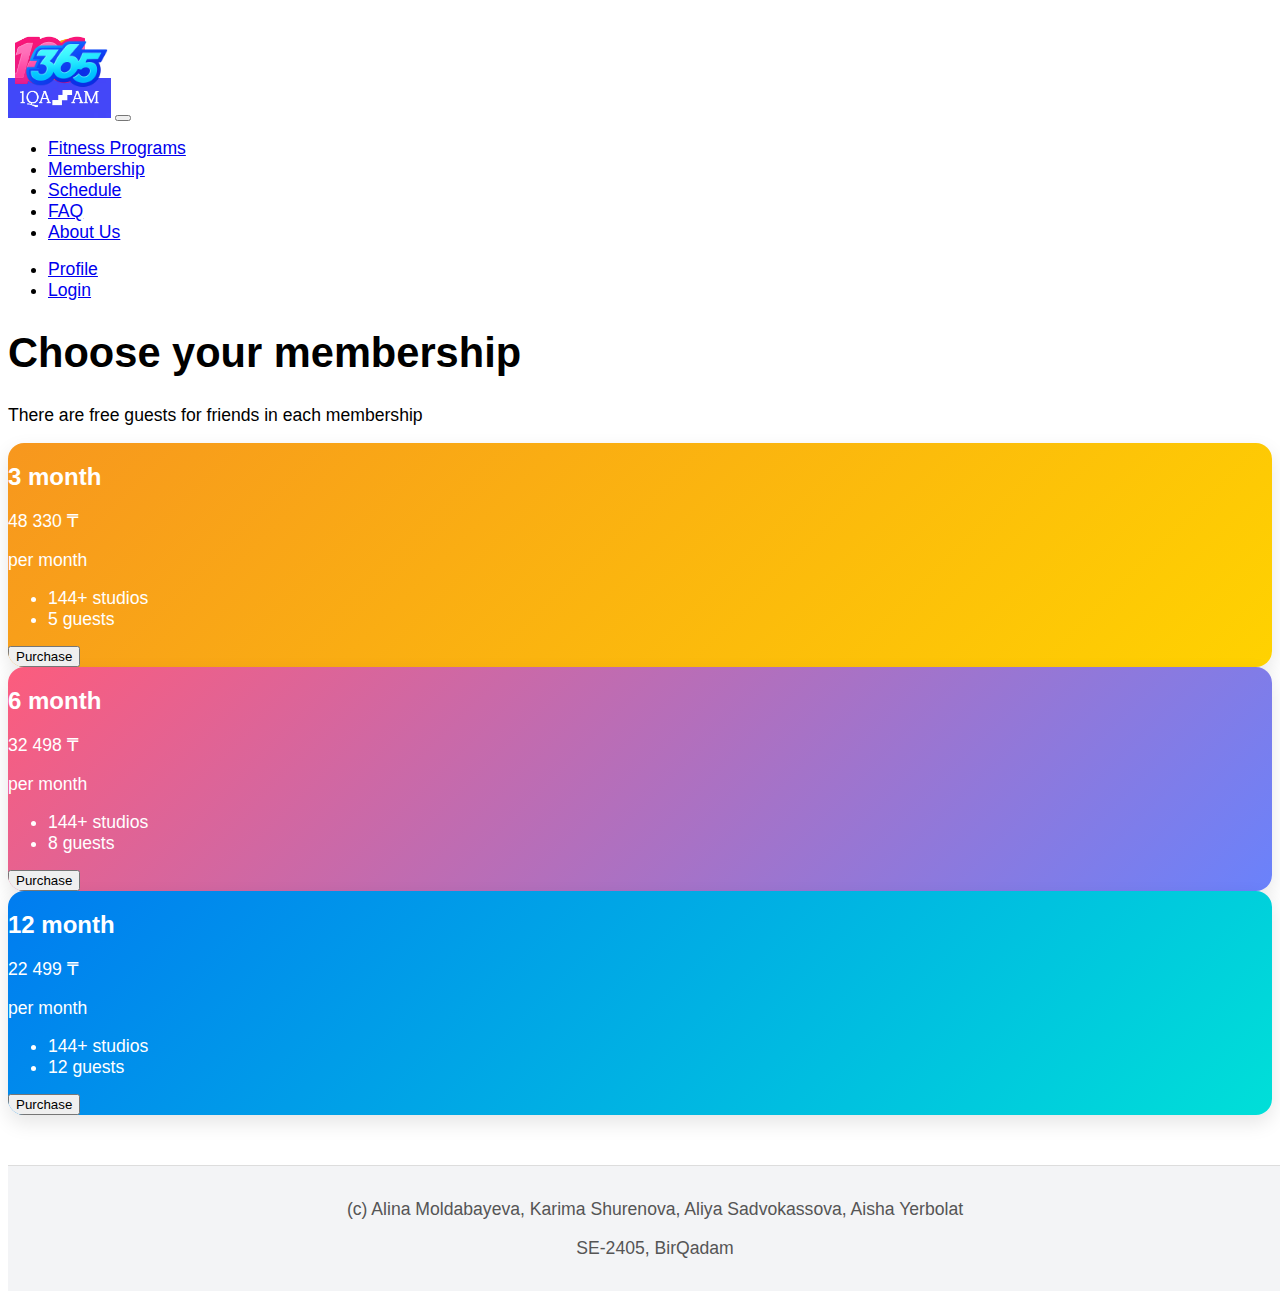
<file: pages/karima-membership.html>
<!DOCTYPE html>
<html lang="en">
<head>
  <meta charset="UTF-8">
  <title>Membership – Fitness Project</title>
  <!-- Bootstrap -->
  <link rel="stylesheet" href="https://cdn.jsdelivr.net/npm/bootstrap@4.6.2/dist/css/bootstrap.min.css" integrity="sha384-xOolHFLEh07PJGoPkLv1IbcEPTNtaed2xpHsD9ESMhqIYd0nLMwNLD69Npy4HI+N" crossorigin="anonymous">
  <link rel="stylesheet" href="../styles/shared.css">
  <link rel="stylesheet" href="../styles/karima-membership.css">
</head>
<body>
  <header>
    <div id="navbar"></div>
  </header>
  
  <main class="container text-center mt-5 mb-5">
    <h1 class="mb-4">Choose your membership</h1>
    <p class="subtitle mb-5">There are free guests for friends in each membership</p>

    <!-- Bootstrap Cards (Task 8) -->
    <div class="row g-4">
      <div class="col-md-4">
        <div class="card green p-4 position-relative">
          <img src="../images/90.png" alt="3 months membership" class="corner-imagee">
          <h2 class="mb-3">3 month</h2>
          <p class="price fs-4 fw-bold mb-2">48 330 ₸</p>
          <p class="per mb-3">per month</p>
          <ul class="mb-4 list-unstyled">
            <li>144+ studios</li>
            <li>5 guests</li>
          </ul>
          <button class="btn btn-light">Purchase</button>
        </div>
      </div>

      <div class="col-md-4">
        <div class="card pink p-4 position-relative">
          <img src="../images/180.png" alt="6 months membership" class="corner-imagee">
          <h2 class="mb-3">6 month</h2>
          <p class="price fs-4 fw-bold mb-2">32 498 ₸</p>
          <p class="per mb-3">per month</p>
          <ul class="mb-4 list-unstyled">
            <li>144+ studios</li>
            <li>8 guests</li>
          </ul>
          <button class="btn btn-light">Purchase</button>
        </div>
      </div>

      <div class="col-md-4">
        <div class="card blue p-4 position-relative">
          <img src="../images/365.png" alt="12 months membership" class="corner-image">
          <h2 class="mb-3">12 month</h2>
          <p class="price fs-4 fw-bold mb-2">22 499 ₸</p>
          <p class="per mb-3">per month</p>
          <ul class="mb-4 list-unstyled">
            <li>144+ studios</li>
            <li>12 guests</li>
          </ul>
          <button class="btn btn-light">Purchase</button>
        </div>
      </div>
    </div>
  </main>

  <footer>
    <div id="contacts"></div>
  
  </footer>
  

  <!-- Bootstrap JS -->
  <script src="https://cdn.jsdelivr.net/npm/bootstrap@5.3.2/dist/js/bootstrap.bundle.min.js"></script>
<script src="https://cdn.jsdelivr.net/npm/jquery@3.5.1/dist/jquery.slim.min.js" integrity="sha384-DfXdz2htPH0lsSSs5nCTpuj/zy4C+OGpamoFVy38MVBnE+IbbVYUew+OrCXaRkfj" crossorigin="anonymous"></script>
    <script src="https://cdn.jsdelivr.net/npm/popper.js@1.16.1/dist/umd/popper.min.js" integrity="sha384-9/reFTGAW83EW2RDu2S0VKaIzap3H66lZH81PoYlFhbGU+6BZp6G7niu735Sk7lN" crossorigin="anonymous"></script>
    <script src="https://cdn.jsdelivr.net/npm/bootstrap@4.6.2/dist/js/bootstrap.min.js" integrity="sha384-+sLIOodYLS7CIrQpBjl+C7nPvqq+FbNUBDunl/OZv93DB7Ln/533i8e/mZXLi/P+" crossorigin="anonymous"></script>
  <script>
    fetch("nav-pages.html")
      .then(res => res.text())
      .then(data => {
        document.getElementById("navbar").innerHTML = data;
    
        });
  </script>

  <script>
    fetch("../contacts.html")
      .then(res => res.text())
      .then(data => {
        document.getElementById("contacts").innerHTML = data;
      });
  </script>
</body>
</html>
</file>
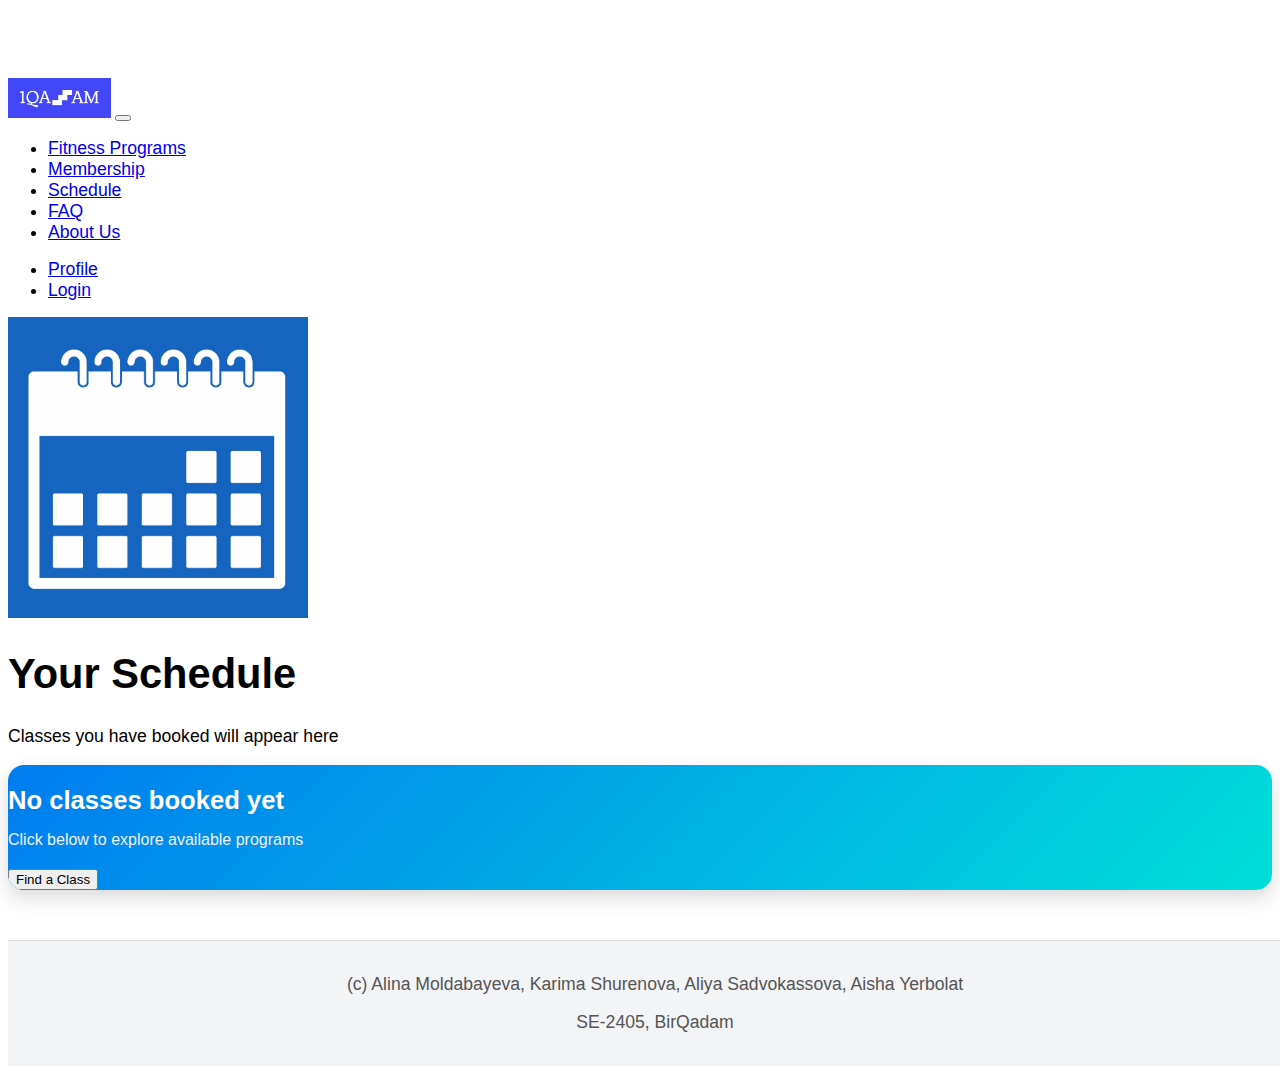
<file: pages/karima-schedule.html>
<!DOCTYPE html>
<html lang="en">
<head>
  <meta charset="UTF-8">
  <title>Schedule – Fitness Project</title>
  <!-- Bootstrap -->
 <link rel="stylesheet" href="https://cdn.jsdelivr.net/npm/bootstrap@4.6.2/dist/css/bootstrap.min.css" integrity="sha384-xOolHFLEh07PJGoPkLv1IbcEPTNtaed2xpHsD9ESMhqIYd0nLMwNLD69Npy4HI+N" crossorigin="anonymous">
  <link rel="stylesheet" href="../styles/shared.css">
  <link rel="stylesheet" href="../styles/karima-schedule.css">
</head>
<body>
  <header>
    <div id="navbar"></div>
  </header>

  <main class="container text-center mt-5 mb-5">
    <img src="../images/c62449db1715b12741432f3b8ac62073.jpg" alt="My photo" width="300" class="mb-4 img-fluid rounded shadow">

    <h1 class="mb-4">Your Schedule</h1>
    <p class="subtitle mb-5">Classes you have booked will appear here</p>

    <div class="row justify-content-center">
      <div class="col-md-6">
        <div class="card blue p-4 position-relative">
          <h2 class="mb-3">No classes booked yet</h2>
          <p class="per mb-4">Click below to explore available programs</p>
          <button class="btn btn-light" onclick="window.location.href='alina-fitness.html'">Find a Class</button>
        </div>
      </div>
    </div>
  </main>

  <footer>
    <div id="contacts"></div>
  
  </footer>
  <script src="https://cdn.jsdelivr.net/npm/jquery@3.5.1/dist/jquery.slim.min.js" integrity="sha384-DfXdz2htPH0lsSSs5nCTpuj/zy4C+OGpamoFVy38MVBnE+IbbVYUew+OrCXaRkfj" crossorigin="anonymous"></script>
    <script src="https://cdn.jsdelivr.net/npm/popper.js@1.16.1/dist/umd/popper.min.js" integrity="sha384-9/reFTGAW83EW2RDu2S0VKaIzap3H66lZH81PoYlFhbGU+6BZp6G7niu735Sk7lN" crossorigin="anonymous"></script>
    <script src="https://cdn.jsdelivr.net/npm/bootstrap@4.6.2/dist/js/bootstrap.min.js" integrity="sha384-+sLIOodYLS7CIrQpBjl+C7nPvqq+FbNUBDunl/OZv93DB7Ln/533i8e/mZXLi/P+" crossorigin="anonymous"></script>

  <!-- Bootstrap JS -->
  <script src="https://cdn.jsdelivr.net/npm/bootstrap@5.3.2/dist/js/bootstrap.bundle.min.js"></script>

  <script>
    fetch("nav-pages.html")
      .then(res => res.text())
      .then(data => {
        document.getElementById("navbar").innerHTML = data;
        document.getElementById("navToggle").addEventListener("click", function () {
          document.getElementById("navMenu").classList.toggle("active");
        });
      });
  </script>

  <script>
    fetch("../contacts.html")
      .then(res => res.text())
      .then(data => {
        document.getElementById("contacts").innerHTML = data;
      });
  </script>
</body>
</html>
</file>
<file: styles/shared.css>
body {
    font-family: Arial, Helvetica, sans-serif;
    padding-top: 70px;
}

.home_page-cards {
  display: flex;
  justify-content: center;
  flex-wrap: wrap;
  gap: 50px;
  padding: 20px;
}

.home_page-cards > div {
  flex: 1 1 400px;       
  max-width: 500px;      
  background: #f9f9f9;
  border-radius: 10px;
  overflow: hidden;
  box-shadow: 0 2px 6px rgba(0,0,0,0.15);
  display: flex;
  flex-direction: column;
  align-items: center;
  text-align: center;
}

.home_page-cards p {
  font-size: 20px;
  margin: 10px;
  color: #333;
}

.home_page-cards img {
  max-width: 300px;
  width: 100%;
  height: auto;
  object-fit: cover;
}

.description2_card img {
  margin-top: 35px;
}

.description3_card img {
  margin-top: 35px;
}

.description2_card p {
  margin-top: 20px;
}

.description3_card p {
  margin-top: 20px;
}

.nav_links {
    display: flex;
    justify-content: space-between;
    align-items: center;
    font-family: Arial, Helvetica, sans-serif;
    font-size: 20px;
    position: fixed;
    top: 0;
    left: 0;
    width: 100%;
    background-color: white;
    background: #3447F6;
    padding: 10px 20px;
    box-shadow: 0 2px 6px rgba(0, 0, 0, 0.25);
    z-index: 1000;
    width: 100%;
    height: 60px;
}
.nav_links a {
    position: relative;       
    color: #fff;
    text-decoration: none;
    font-family: "Segoe UI", Arial, sans-serif;
    font-size: 18px;
    margin-right: 25px;
    transition: color 0.3s ease;
}
.nav_links a::after {
    content: "";
    position: absolute;
    bottom: -5px;     
    left: 0;
    width: 0%;
    height: 2px;
    background: #fff;
    transition: width 0.3s ease;
}
.nav_links a:hover::after,
.nav_links a:focus::after {
    width: 100%;       
}
.nav_links img {
  display: block;
  height: 40px;
}

.nav_main {
  display: flex;
  align-items: center;
  margin-left: 300px;
}

.nav_main a {
  display: flex;
  align-items: center;
}
.nav_profile {
    display: flex;
    gap: 15px;
    padding-right: 20px;
}
.nav_right {
  display: flex;
  align-items: center;
  gap: 15px;
}

.nav_toggle {
  display: none;
  font-size: 28px;
  background: none;
  border: none;
  color: #fff;
  cursor: pointer;
}

@media (max-width: 992px) {
  .nav_toggle {
    display: block;
  }

  .nav_menu {
    position: fixed;
    top: 0;
    right: -300px;
    background: #3447F6;
    width: 250px;
    height: 100%;
    padding: 20px;
    transition: right 0.3 ease;
  }

  .nav_menu.active{
    right: 0;
  }

  .nav_main {
    flex-direction: column;
    gap: 15px;
  }
}

footer {
  bottom: 0;
  left: 0;
  width: 100%;
  text-align: center;
  padding: 10px;
  background: #f3f4f6;
  color: #555;
  font-size: 14px;
  border-top: 1px solid #ddd;
}
</file>
<file: styles/alina.css>
.fitness-programs {
  max-width: 1200px;
  text-align: center;
}

.fitness-programs h1 {
  font-size: 2.6rem;
  color: #333;
  position: relative;
}

.fitness-programs h1::after {
  content: "";
  display: block;
  width: 80px;
  height: 4px;
  background: linear-gradient(90deg, #f4b400, #ff6f61);
  margin: 12px auto 0;
  border-radius: 2px;
}

.programs-grid {
  display: grid;
  grid-template-columns: repeat(auto-fit, minmax(250px, 1fr));
  gap: 30px;
}

.program-card {
  position: relative;
  background: #fff;
  border-radius: 16px;
  color: #fff;
  overflow: hidden;
  box-shadow: 0 8px 20px rgba(0,0,0,0.1);
  cursor: pointer;
  transition: transform 0.35s ease, box-shadow 0.35s ease;
}

.program-card.water { background: linear-gradient(135deg, #007cf0, #00dfd8); }
.program-card.gym { background: linear-gradient(135deg, #ff512f, #dd2476); }
.program-card.stretching { background: linear-gradient(135deg, #f7971e, #ffd200); }
.program-card.yoga { background: linear-gradient(135deg, #8e2de2, #4a00e0); }
.program-card.intensive1 { background: linear-gradient(135deg, #fc5c7d, #6a82fb); }
.program-card.intensive2 { background: linear-gradient(135deg, #11998e, #38ef7d); }

.program-card h2 {
  font-size: 1.6rem;
  position: relative;
  z-index: 2;
}
.program-card p {
  font-size: 1.1rem;
  z-index: 2;
  position: relative;
}

.program-card::before {
  content: "";
  position: absolute;
  top: 0; left: -100%;
  width: 100%; height: 100%;
  background: rgba(255,255,255,0.15);
  transform: skewX(-20deg);
  transition: left 0.5s;
  z-index: 1;
}
.program-card:hover::before {
  left: 100%;
}

.program-card:hover {
  transform: translateY(-8px);
  box-shadow: 0 12px 25px rgba(0,0,0,0.2);
}

@media (max-width: 600px) {
  .program-card h2 { font-size: 1.4rem; }
  .program-card p { font-size: 1rem; }
}
</file>
<file: styles/aliya.css>
body {
  font-family: Arial;
  background: linear-gradient(135deg, #5bc9eb, #3447F6);
  display: grid;
  grid-template-areas:
    "header header"
    "sidebar main"
    "footer footer";
  grid-template-columns: 220px 1fr;
  grid-template-rows: 0 1fr auto;
  min-height: 100vh;
  overflow-x: hidden;
  row-gap: 0;
  column-gap: 0;
}

/* sidebar */
aside {
  grid-area: sidebar;
  background: #f4f6ff;
  box-shadow: 2px 0 8px rgba(0,0,0,0.1);
  height: 100vh;            
  top: 0;
  position: sticky;
}

aside nav ul {
  list-style: none;
  display: flex;
  flex-direction: column;
  gap: 15px;
}

aside nav ul li a {
  display: block;
  border-radius: 8px;
  text-decoration: none;
  font-weight: bold;
  color: #3447F6;
  transition: all 0.2s ease;
}

aside nav ul li a:hover {
  background: #3447F6;
  color: #fff;
}

/* header */
header {
  grid-area: header;
}

/* main */
main {
  grid-area: main;
  display: flex;
  align-items: center;
  justify-content: center;
  box-sizing: border-box;
}

.wrapper {
  display: flex;
  align-items: center;
  justify-content: center;
  gap: 50px;
  flex-wrap: wrap;
  width: 100%;
  max-width: 1100px;
}

.image {
  max-width: 550px;
  width: 100%;
  height: auto;
  object-fit: cover;
  border-radius: 12px;
}

/* login box */
.login-box {
  background: #ffffff;
  border-radius: 15px;
  box-shadow: 0 8px 25px rgba(0, 0, 0, 0.3);
  width: 320px;
  text-align: center;
  display: flex;
  flex-direction: column;
  align-items: center;
  justify-content: center;
}

.login-box h2 {
  color: #000000;
}

.login-box input {
  width: 100%;
  border: 1px solid #d1d5db;
  border-radius: 8px;
  font-size: 15px;
  transition: border 0.2s ease, box-shadow 0.2s ease;
}

.login-box input:focus {
  border-color: #3447F6;
  outline: none;
}

.form-control {
  border-radius: 25px !important;
  box-shadow: none;
}

.btn {
  border-radius: 25px !important;
}

.extra {
  font-size: 14px;
  color: #555;
}

.extra a {
  color: #3447F6;
  text-decoration: none;
  transition: color 0.2s ease;
}

.extra a:hover {
  color: #2c3ce0;
  text-decoration: underline;
}

/* footer */
footer {
grid-area: footer;
background:#f3f4f6;
color: #555;
text-align: center;
}

footer p {
font-size: 14px;
}
</file>
<file: styles/aliya2.css>
body {
  font-family: Arial;
  background: linear-gradient(135deg, #5bc9eb, #3447F6);
  display: grid;
  grid-template-areas:
    "header header"
    "sidebar main"
    "footer footer";
  grid-template-columns: 220px 1fr;
  grid-template-rows: auto 1fr auto;
  min-height: 100vh;
  overflow-x: hidden;
}

/* sidebar */
aside {
  grid-area: sidebar;
  background: #f4f6ff;
  box-shadow: 2px 0 8px rgba(0,0,0,0.1);
  height: 100vh;            
  position: sticky;
   height: calc(100vh - 70px);
  top: 66px;
}

aside nav ul {
  list-style: none;
  display: flex;
  flex-direction: column;
  gap: 15px;
}

aside nav ul li a {
  display: block;
  border-radius: 8px;
  text-decoration: none;
  font-weight: bold;
  color: #3447F6;
  transition: all 0.2s ease;
}

aside nav ul li a:hover {
  background: #3447F6;
  color: #fff;
}

/* Main content */
main {
  grid-area: main;
  display: flex;
  justify-content: center;
  align-items: flex-start;
}

.profile-card {
  border-radius: 20px;
}

.avatar {
  width: 120px;
  height: 120px;
  border-radius: 50%;
  border: 4px solid #3447F6;
  object-fit: cover;
}

.stat-box {
  background: #f5f6ff;
  border-radius: 15px;
  transition: transform 0.2s ease;
}
.stat-box:hover {
  transform: scale(1.05);
}

.achievement {
  transition: transform 0.2s ease;
}
.achievement:hover {
  transform: scale(1.05);
}


.btn-outline-danger {
  background-color: #ff4b5c;
  color: white;

}

footer {
  grid-area: footer;
  background: #f3f4f6;
  color: #555;
  font-size: 14px;
}
</file>
<file: styles/karima-membership.css>
/* ===== Task 1: Responsive Typography ===== */
@media (max-width: 600px) {
  h1 { font-size: 1.8rem; }
  p, li { font-size: 0.9rem; }
}

@media (min-width: 601px) and (max-width: 992px) {
  h1 { font-size: 2.2rem; }
  p, li { font-size: 1rem; }
}

@media (min-width: 993px) {
  h1 { font-size: 2.6rem; }
  p, li { font-size: 1.1rem; }
}

/* ===== Card Styles ===== */
.green { background: linear-gradient(135deg,#f7971e, #ffd200); color: #fff; }
.pink { background: linear-gradient(135deg, #fc5c7d, #6a82fb); color: #fff; }
.blue { background: linear-gradient(135deg, #007cf0, #00dfd8); color: #fff; }

.card {
  border-radius: 16px;
  box-shadow: 0 8px 20px rgba(0,0,0,0.1);
  overflow: hidden;
  transition: transform 0.35s ease, box-shadow 0.35s ease;
}
.card:hover {
  transform: translateY(-8px);
  box-shadow: 0 12px 25px rgba(0,0,0,0.2);
}

/* Corner images */
.corner-image, .corner-imagee {
  position: absolute;
  top: 15px;
  left: 15px;
  z-index: 2;
}
.corner-image { width: 100px; }
.corner-imagee { width: 70px; top: 25px; }

/* Footer */
footer {
  margin-top: 50px;
  bottom: 0;
  left: 0;
  width: 100%;
  text-align: center;
  padding: 15px;
  background: #f3f4f6;
  color: #555;
  font-size: 14px;
  border-top: 1px solid #ddd;
}
</file>
<file: styles/karima-schedule.css>
/* ===== Task 1: Responsive Typography ===== */
@media (max-width: 600px) {
  h1 { font-size: 1.8rem; }
  p, li { font-size: 0.9rem; }
}

@media (min-width: 601px) and (max-width: 992px) {
  h1 { font-size: 2.2rem; }
  p, li { font-size: 1rem; }
}

@media (min-width: 993px) {
  h1 { font-size: 2.6rem; }
  p, li { font-size: 1.1rem; }
}

/* Card */
.card {
  border-radius: 16px;
  box-shadow: 0 8px 20px rgba(0,0,0,0.15);
  overflow: hidden;
  cursor: pointer;
  transition: transform 0.35s ease, box-shadow 0.35s ease;
}
.card:hover {
  transform: translateY(-8px);
  box-shadow: 0 12px 25px rgba(0,0,0,0.25);
}

/* Card colors */
.blue { 
  background: linear-gradient(135deg, #007cf0, #00dfd8);
  color: #fff;
}

/* Inside card */
.card h2 {
  font-size: 1.6rem;
  margin-bottom: 12px;
  color: #ffffff;
}
.card p {
  margin-bottom: 20px;
  font-size: 1rem;
  color: #f1f1f1;
}

/* Footer */
footer {
  margin-top: 50px;
  bottom: 0;
  left: 0;
  width: 100%;
  text-align: center;
  padding: 15px;
  background: #f3f4f6;
  color: #555;
  font-size: 14px;
  border-top: 1px solid #ddd;
}
</file>
<file: styles/aisha.css>
/* Reset - keeping only essential styles, Bootstrap handles spacing */
* {
margin: 0;
padding: 0;
box-sizing: border-box;
}

body {
display: flex;
flex-direction: column;
min-height: 100vh;
background-color: #ffffff;
color: #161618;
font-family: 'Bond', sans-serif;
}

/* Header - minimal custom styling, Bootstrap handles spacing */
header #navbar {
display: flex;
align-items: center;
justify-content: space-between;
}

/* Main content area */
.main-content {
flex: 1;
}

/* About section styling */
.about-heading {
font-family: 'Helvetica Now Display', sans-serif;
font-weight: 700;
font-size: 2.5rem;
color: #161618;
}

.about-text {
font-family: 'Bond', sans-serif;
font-size: 1.1rem;
line-height: 1.6;
color: #46464A;
max-width: 700px;
}

.carousel-item img {
height: 300px;
max-width: 600px;
margin: 0 auto;
object-fit: contain;
border-radius: 0.5rem;
}

.carousel-caption {
background-color: rgba(52, 71, 246, 0.85) !important;
}

.carousel-caption h5 {
font-family: 'Helvetica Now Display', sans-serif;
font-weight: 600;
font-size: 1rem; 
}


.carousel-control-prev-icon,
.carousel-control-next-icon {
width: 0.8rem;
height: 0.8rem;
}


.carousel-indicators li {
width: 4px;
height: 4px;
border-radius: 50%;
margin: 0 4px;
}

/* Grid section cards */
.border {
border-color: #e0e0e0 !important;
}

.shadow-sm {
box-shadow: 0 0.125rem 0.25rem rgba(0, 0, 0, 0.075) !important;
}

/* Custom primary color to match brand */
.text-primary,
.btn-primary {
color: #3447F6 !important;
}

.bg-primary {
background-color: #3447F6 !important;
}

.btn-primary {
background-color: #3447F6 !important;
border-color: #3447F6 !important;
}

.btn-primary:hover {
background-color: #2537d5 !important;
border-color: #2537d5 !important;
}

.btn-outline-primary {
color: #3447F6 !important;
border-color: #3447F6 !important;
}

.btn-outline-primary:hover {
background-color: #3447F6 !important;
border-color: #3447F6 !important;
color: #ffffff !important;
}

/* Typography for grid sections */
.h4, .h5 {
font-family: 'Helvetica Now Display', sans-serif;
font-weight: 600;
}

/* Footer */
footer {
flex-shrink: 0;
background-color: #f5f5f5;
}

/* Responsive adjustments */
@media (max-width: 768px) {
.about-heading {
font-size: 2rem;
}

.about-text {
font-size: 1rem;
}

.carousel-item img {
height: 250px;
max-width: 500px;
}
}

@media (max-width: 576px) {
.about-heading {
font-size: 1.75rem;
}

.carousel-item img {
height: 200px;
max-width: 100%;
}
  
.carousel-control-prev-icon,
.carousel-control-next-icon {
width: 1.5rem;
height: 1.5rem;
}
  
.carousel-indicators li {
width: 6px;
height: 6px;
}
}
</file>
<file: styles/aisha0.css>
/* Reset */
body {
margin: 0;
margin-top: 100px;
padding: 0;
background-color: #ffffff;
color: #161618;
font-family: 'Bond', sans-serif;
}

/* FAQ Section */
.faq {
max-width: 800px;
margin: 60px auto;
padding: 0 20px;
}

.faq-heading {
font-family: 'Helvetica Now Display', sans-serif;
font-weight: 700;
font-size: 2.3rem;
text-align: center;
margin-bottom: 40px;
color: #161618;
}


.carousel-item img {
height: 300px;
max-width: 600px;
margin: 0 auto;
object-fit: contain;
border-radius: 0.5rem;
}

.carousel-caption h5 {
font-family: 'Helvetica Now Display', sans-serif;
font-weight: 600;
font-size: 1rem; /* Smaller font size */
}

.carousel-caption p {
font-size: 0.85rem; /* Smaller description text */
}


.carousel-control-prev-icon,
.carousel-control-next-icon {
width: 0.8rem;
height: 0.8rem;
}


.carousel-indicators li {
width: 4px;
height: 4px;
border-radius: 50%;
margin: 0 4px;
}

/* Bootstrap 4.6 Accordion Styling */
.accordion .card {
border: 1px solid #e0e0e0;
margin-bottom: 0.5rem;
}

.accordion .card-header {
background-color: #ffffff;
border-bottom: none;
padding: 0;
}

.accordion .btn-link {
font-family: 'Helvetica Now Display', sans-serif;
font-weight: 600;
font-size: 1.1rem;
color: #3447F6;
text-decoration: none;
padding: 1rem 1.25rem;
width: 100%;
text-align: left;
position: relative;
}

.accordion .btn-link:hover {
color: #2537d5;
text-decoration: none;
}

.accordion .btn-link:focus {
box-shadow: none;
}

/* Add plus/minus icon */
.accordion .btn-link::after {
content: '+';
position: absolute;
right: 1.25rem;
font-size: 1.5rem;
font-weight: 400;
transition: transform 0.3s ease;
}

.accordion .btn-link:not(.collapsed)::after {
content: '−';
}

.accordion .card-body {
font-family: 'Bond', sans-serif;
font-size: 1rem;
color: #46464A;
line-height: 1.6;
}

/* Responsive adjustments */
@media (max-width: 768px) {
.faq-heading {
font-size: 2rem;
}
  
.carousel-item img {
height: 250px;
max-width: 500px;
}
  
.accordion .btn-link {
font-size: 1rem;
}
}

@media (max-width: 576px) {
.faq-heading {
font-size: 1.75rem;
}
  
.carousel-item img {
height: 200px;
max-width: 100%;
}
  
.carousel-control-prev-icon,
.carousel-control-next-icon {
width: 1.5rem;
height: 1.5rem;
}
  
.carousel-indicators li {
width: 6px;
height: 6px;
}
  
.accordion .btn-link {
font-size: 0.95rem;
padding: 0.75rem 1rem;
}
  
.carousel-caption h5 {
font-size: 0.9rem;
}
  
.carousel-caption p {
font-size: 0.75rem;
}
}
</file>
